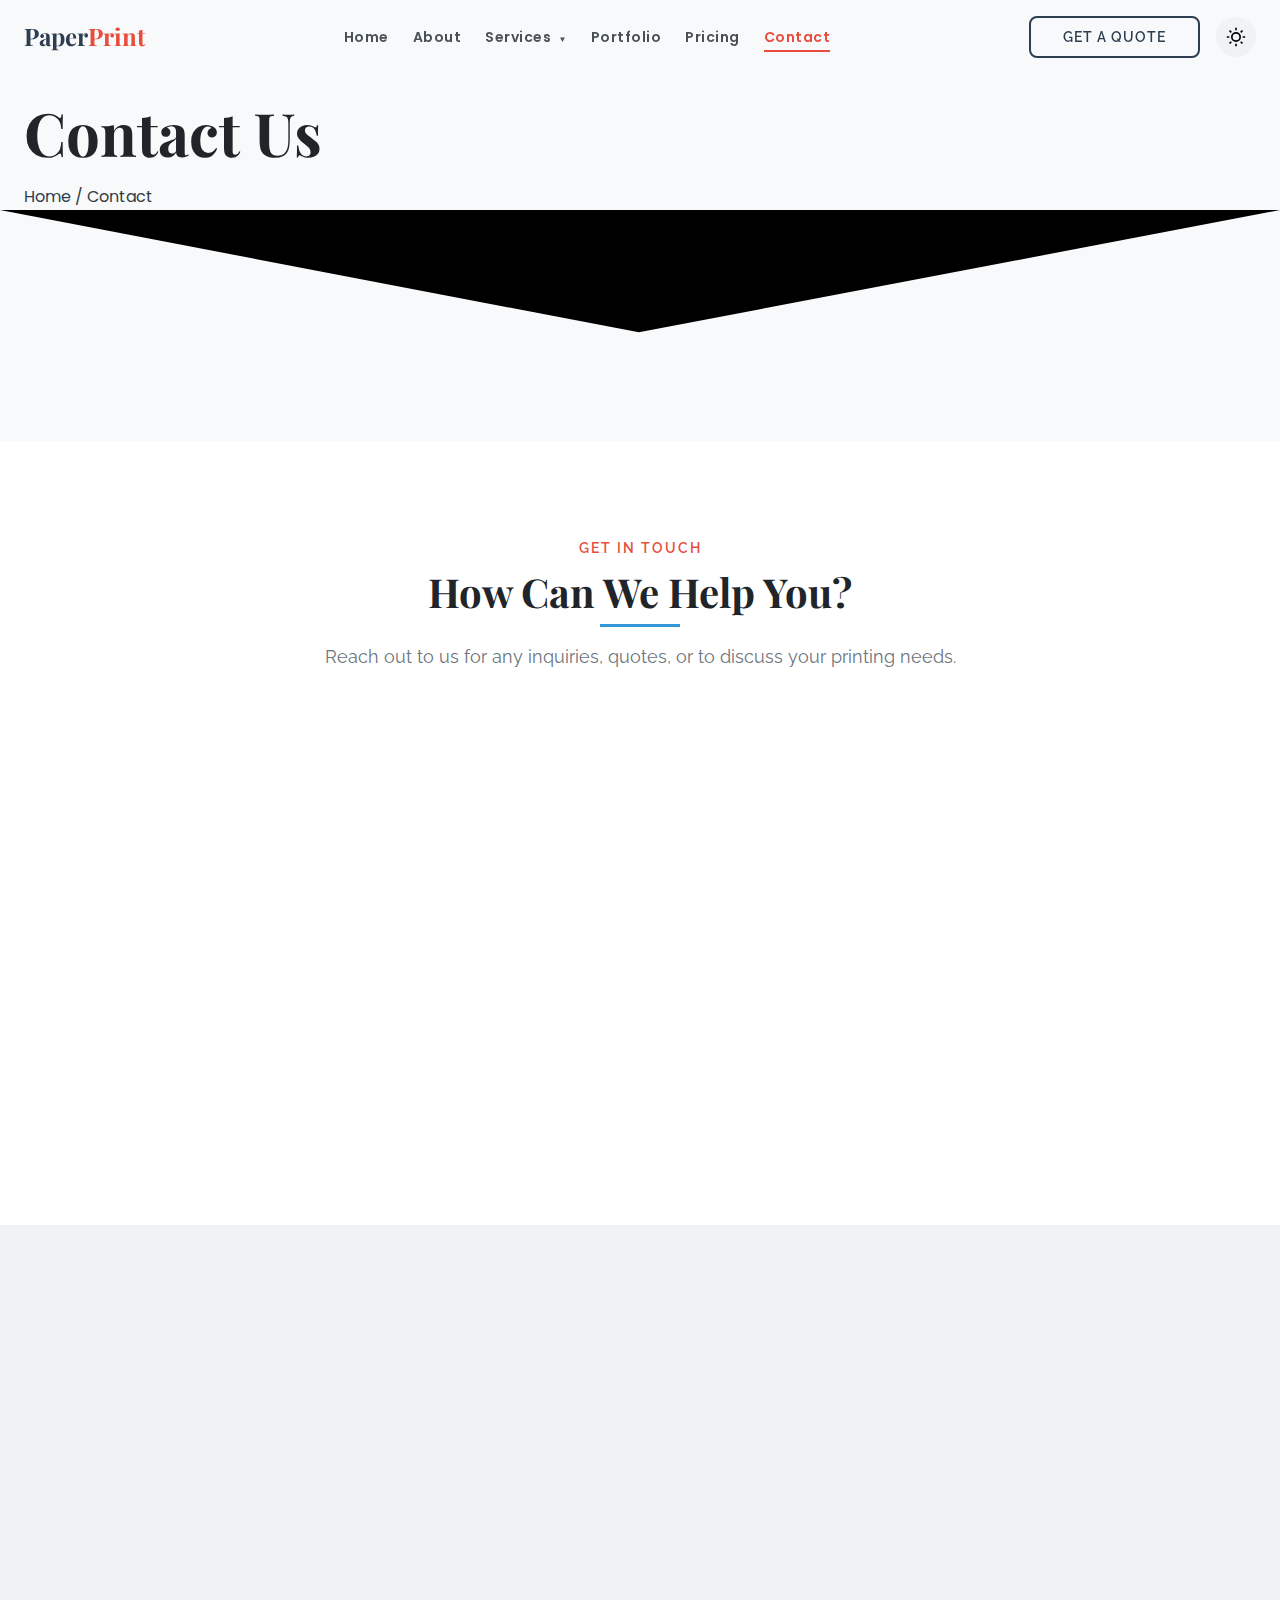
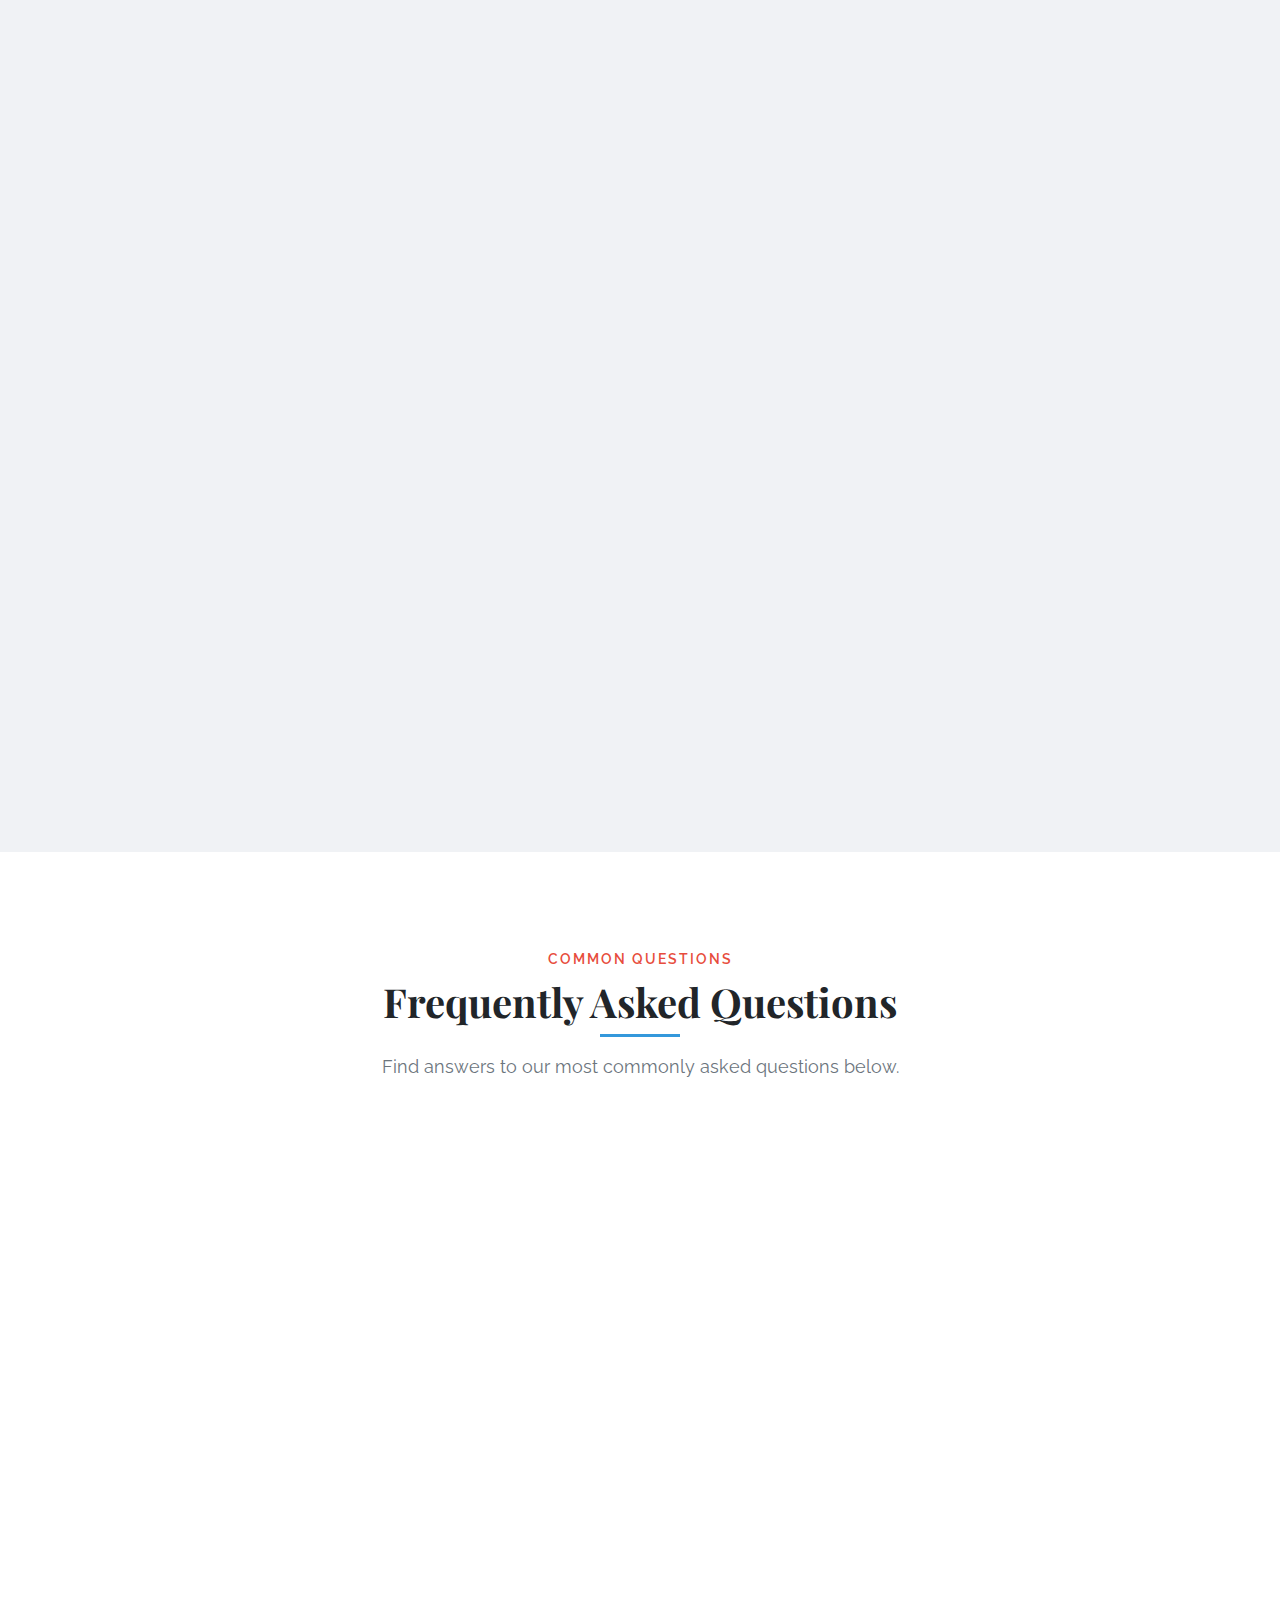
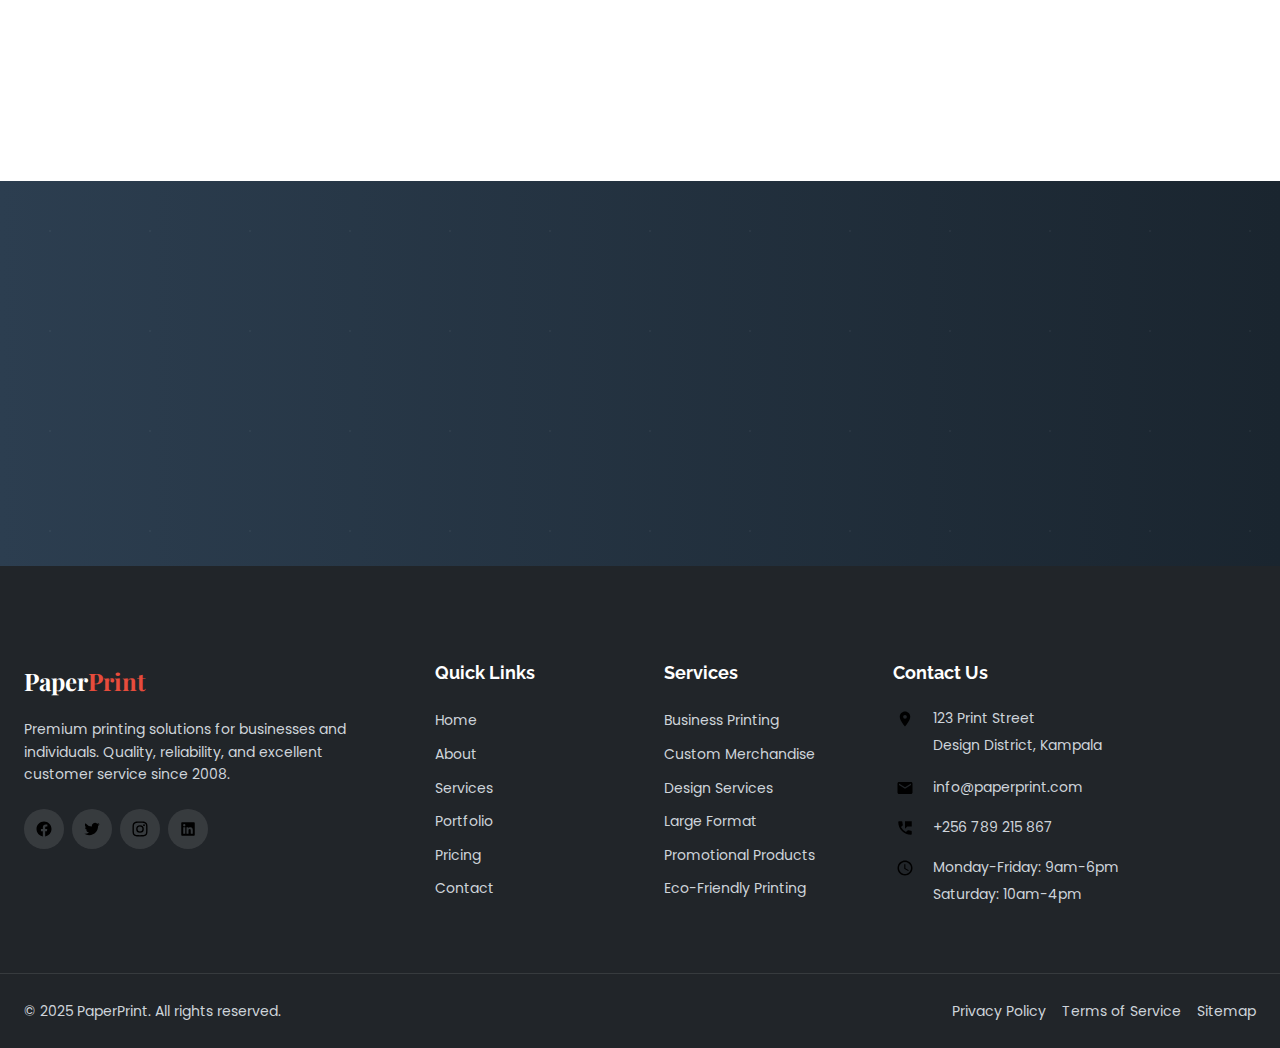
<file: contact.html>
<!DOCTYPE html>
<html lang="en">
<head>
    <meta charset="UTF-8">
    <meta name="viewport" content="width=device-width, initial-scale=1.0">
    <title>Contact Us | PaperPrint - Premium Printing Solutions</title>
    <link rel="stylesheet" href="https://fonts.googleapis.com/css2?family=Poppins:wght@300;400;500;600;700&family=Raleway:wght@300;400;500;600;700&family=Playfair+Display:wght@400;500;600;700&display=swap">
    <link rel="stylesheet" href="style.css">
</head>
<body>
   
    <div class="preloader">
        <div class="loader">
            <svg viewBox="0 0 80 80">
                <circle id="loader-circle" cx="40" cy="40" r="32"></circle>
            </svg>
            <div class="loader-text">PAPERPRINT</div>
        </div>
    </div>

    <header class="header">
        <div class="container">
            <div class="header-inner">
                <div class="logo">
                    <a href="index.html">
                        <span class="logo-text">Paper<span class="accent">Print</span></span>
                    </a>
                </div>
                
                <nav class="main-nav">
                    <ul class="nav-list">
                        <li class="nav-item"><a href="index.html" class="nav-link">Home</a></li>
                        <li class="nav-item"><a href="about.html" class="nav-link">About</a></li>
                        <li class="nav-item dropdown">
                            <a href="services.html" class="nav-link">Services <span class="dropdown-icon">▼</span></a>
                            <ul class="dropdown-menu">
                                <li><a href="services.html#business-printing">Business Printing</a></li>
                                <li><a href="services.html#custom-merchandise">Custom Merchandise</a></li>
                                <li><a href="services.html#design-services">Design Services</a></li>
                                <li><a href="services.html#large-format">Large Format</a></li>
                            </ul>
                        </li>
                        <li class="nav-item"><a href="portfolio.html" class="nav-link">Portfolio</a></li>
                        <li class="nav-item"><a href="pricing.html" class="nav-link">Pricing</a></li>
                        <li class="nav-item"><a href="contact.html" class="nav-link active">Contact</a></li>
                    </ul>
                </nav>
                
                <div class="header-actions">
                    <a href="contact.html" class="btn btn-outline">Get a Quote</a>
                    <button class="theme-toggle" aria-label="Toggle dark mode">
                        <svg class="sun-icon" viewBox="0 0 24 24"><path d="M12 18a6 6 0 1 1 0-12 6 6 0 0 1 0 12zm0-2a4 4 0 1 0 0-8 4 4 0 0 0 0 8zM11 1h2v3h-2V1zm0 19h2v3h-2v-3zM3.515 4.929l1.414-1.414L7.05 5.636 5.636 7.05 3.515 4.93zM16.95 18.364l1.414-1.414 2.121 2.121-1.414 1.414-2.121-2.121zm2.121-14.85l1.414 1.415-2.121 2.121-1.414-1.414 2.121-2.121zM5.636 16.95l1.414 1.414-2.121 2.121-1.414-1.414 2.121-2.121zM23 11v2h-3v-2h3zM4 11v2H1v-2h3z"/></svg>
                        <svg class="moon-icon" viewBox="0 0 24 24"><path d="M12 3a9 9 0 1 0 9 9c0-.46-.04-.92-.1-1.36a5.389 5.389 0 0 1-4.4 2.26 5.403 5.403 0 0 1-3.14-9.8c-.44-.06-.9-.1-1.36-.1z"/></svg>
                    </button>
                    <button class="mobile-menu-toggle" aria-label="Toggle navigation menu">
                        <span></span>
                        <span></span>
                        <span></span>
                    </button>
                </div>
            </div>
        </div>
    </header>
    
    
    <section class="page-header">
        <div class="container">
            <div class="page-header-content">
                <h1 class="page-title" data-animation="fade-up">Contact Us</h1>
                <div class="page-breadcrumbs" data-animation="fade-up" data-delay="100">
                    <a href="index.html">Home</a> / <span>Contact</span>
                </div>
            </div>
        </div>
        <div class="shape-divider">
            <svg xmlns="http://www.w3.org/2000/svg" viewBox="0 0 1200 120" preserveAspectRatio="none">
                <path d="M1200 0L0 0 598.97 114.72 1200 0z"></path>
            </svg>
        </div>
    </section>
    
    
    <section class="contact-info-section">
        <div class="container">
            <div class="section-header">
                <span class="section-subtitle">Get In Touch</span>
                <h2 class="section-title">How Can We Help You?</h2>
                <p class="section-description">Reach out to us for any inquiries, quotes, or to discuss your printing needs.</p>
            </div>
            
            <div class="info-cards">
                <div class="info-card" data-animation="fade-up" data-delay="0">
                    <div class="info-icon">
                        <svg viewBox="0 0 24 24"><path d="M20 4H4c-1.1 0-1.99.9-1.99 2L2 18c0 1.1.9 2 2 2h16c1.1 0 2-.9 2-2V6c0-1.1-.9-2-2-2zm0 4l-8 5-8-5V6l8 5 8-5v2z"/></svg>
                    </div>
                    <h3>Email Us</h3>
                    <p>For general inquiries, quotes, and support:</p>
                    <a href="mailto:info@paperprint.com" class="info-link">info@paperprint.com</a>
                    <p>For business partnerships and opportunities:</p>
                    <a href="mailto:partners@paperprint.com" class="info-link">partners@paperprint.com</a>
                </div>
                
                <div class="info-card" data-animation="fade-up" data-delay="150">
                    <div class="info-icon">
                        <svg viewBox="0 0 24 24"><path d="M20 15.5c-1.25 0-2.45-.2-3.57-.57a1.02 1.02 0 0 0-1.02.24l-2.2 2.2a15.045 15.045 0 0 1-6.59-6.59l2.2-2.21a.96.96 0 0 0 .25-1A11.36 11.36 0 0 1 8.5 4c0-.55-.45-1-1-1H4c-.55 0-1 .45-1 1 0 9.39 7.61 17 17 17 .55 0 1-.45 1-1v-3.5c0-.55-.45-1-1-1zM12 3v10l3-3h6V3h-9z"/></svg>
                    </div>
                    <h3>Call Us</h3>
                    <p>Our customer service team is available during business hours:</p>
                    <a href="tel:+15551234567" class="info-link">+256 123 456 789</a>
                    <p>For urgent matters:</p>
                    <a href="tel:+15559876543" class="info-link">+256 789 215 867</a>
                </div>
                
                <div class="info-card" data-animation="fade-up" data-delay="300">
                    <div class="info-icon">
                        <svg viewBox="0 0 24 24"><path d="M12 2C8.13 2 5 5.13 5 9c0 5.25 7 13 7 13s7-7.75 7-13c0-3.87-3.13-7-7-7zm0 9.5a2.5 2.5 0 0 1 0-5 2.5 2.5 0 0 1 0 5z"/></svg>
                    </div>
                    <h3>Visit Us</h3>
                    <p>Our main office and production facility:</p>
                    <address class="info-address">
                        123 Print Street<br>
                        Design District<br>Kampala
                    </address>
                </div>
                
                <div class="info-card" data-animation="fade-up" data-delay="450">
                    <div class="info-icon">
                        <svg viewBox="0 0 24 24"><path d="M11.99 2C6.47 2 2 6.48 2 12s4.47 10 9.99 10C17.52 22 22 17.52 22 12S17.52 2 11.99 2zM12 20c-4.42 0-8-3.58-8-8s3.58-8 8-8 8 3.58 8 8-3.58 8-8 8zm.5-13H11v6l5.25 3.15.75-1.23-4.5-2.67z"/></svg>
                    </div>
                    <h3>Hours of Operation</h3>
                    <ul class="business-hours">
                        <li><span>Monday - Friday:</span> 9:00 AM - 6:00 PM</li>
                        <li><span>Saturday:</span> 10:00 AM - 4:00 PM</li>
                        <li><span>Sunday:</span> Closed</li>
                    </ul>
                </div>
            </div>
        </div>
    </section>
    
    
    <section class="contact-form-section">
        <div class="container">
            <div class="contact-grid">
                <div class="contact-form-container" data-animation="fade-right">
                    <div class="form-header">
                        <h2>Send Us a Message</h2>
                        <p>Fill out the form below, and we'll get back to you as soon as possible.</p>
                    </div>
                    
                    <form class="contact-form" id="contactForm">
                        <div class="form-group">
                            <label for="name">Full Name <span class="required">*</span></label>
                            <input type="text" id="name" name="name" placeholder="Your name" required>
                            <div class="error-message" id="nameError"></div>
                        </div>
                        
                        <div class="form-group">
                            <label for="email">Email Address <span class="required">*</span></label>
                            <input type="email" id="email" name="email" placeholder="example@domain.com" required>
                            <div class="error-message" id="emailError"></div>
                        </div>
                        
                        <div class="form-group">
                            <label for="phone">Phone Number</label>
                            <input type="tel" id="phone" name="phone" placeholder="+256 789 215 867">
                            <div class="error-message" id="phoneError"></div>
                        </div>
                        
                        <div class="form-group">
                            <label for="subject">Subject <span class="required">*</span></label>
                            <input type="text" id="subject" name="subject" placeholder="How can we help you?" required>
                            <div class="error-message" id="subjectError"></div>
                        </div>
                        
                        <div class="form-group">
                            <label for="message">Message <span class="required">*</span></label>
                            <textarea id="message" name="message" rows="5" placeholder="Please provide details about your project or inquiry..." required></textarea>
                            <div class="error-message" id="messageError"></div>
                        </div>
                        
                        <div class="form-group">
                            <label for="service">Service of Interest</label>
                            <select id="service" name="service">
                                <option value="" selected disabled>Select a service</option>
                                <option value="business-printing">Business Printing</option>
                                <option value="custom-merchandise">Custom Merchandise</option>
                                <option value="design-services">Design Services</option>
                                <option value="large-format">Large Format</option>
                                <option value="promotional-products">Promotional Products</option>
                                <option value="eco-friendly">Eco-Friendly Printing</option>
                                <option value="other">Other (Please specify in message)</option>
                            </select>
                        </div>
                        
                        <div class="form-group checkbox-group">
                            <label class="checkbox-label">
                                <input type="checkbox" name="newsletter" id="newsletter">
                                <span class="checkbox-text">Subscribe to our newsletter for promotions and updates</span>
                            </label>
                        </div>
                        
                        <div class="form-submit">
                            <button type="submit" class="btn btn-primary">Submit Message</button>
                            <p class="form-note"><span class="required">*</span> Indicates required fields</p>
                        </div>
                    </form>
                    
                    <div class="form-success" id="formSuccess">
                        <div class="success-icon">
                            <svg viewBox="0 0 24 24"><path d="M12 2C6.48 2 2 6.48 2 12s4.48 10 10 10 10-4.48 10-10S17.52 2 12 2zm-2 15l-5-5 1.41-1.41L10 14.17l7.59-7.59L19 8l-9 9z"/></svg>
                        </div>
                        <h3>Thank You!</h3>
                        <p>Your message has been sent successfully. We'll get back to you shortly.</p>
                        <button class="btn btn-secondary" id="resetForm">Send Another Message</button>
                    </div>
                </div>
                
                <div class="contact-map-container" data-animation="fade-left">
                    <div class="map-wrapper">
                        <iframe src="https://www.google.com/maps/place/Design+Hub+House/@0.312348,32.5815647,17z/data=!3m1!4b1!4m6!3m5!1s0x177dbda37b8d8177:0xa47f0c03409fd297!8m2!3d0.312348!4d32.5841396!16s%2Fg%2F11vd74_zh7?entry=ttu&g_ep=EgoyMDI1MDQzMC4xIKXMDSoASAFQAw%3D%3D" width="100%" height="400" style="border:0;" allowfullscreen="" loading="lazy" referrerpolicy="no-referrer-when-downgrade"></iframe>
                    </div>
                    
                    <div class="map-info">
                        <h3>Our Location</h3>
                        <p>Conveniently located in Design Hub House, Kampala, Uganda. Our facility is easily accessible by public transportation or car.</p>
                        
                        <div class="direction-box">
                            <h4>Directions</h4>
                            <ul class="direction-list">
                                <li><strong>By Subway:</strong> Take the 1, 2, or 3 train to 28th Street station. We're a 5-minute walk east.</li>
                                <li><strong>By Bus:</strong> M7, M20, and M55 buses stop within a block of our location.</li>
                                <li><strong>Parking:</strong> Paid parking is available in the building garage and nearby lots.</li>
                            </ul>
                        </div>
                    </div>
                </div>
            </div>
        </div>
    </section>
    
    
    <section class="faq-section">
        <div class="container">
            <div class="section-header">
                <span class="section-subtitle">Common Questions</span>
                <h2 class="section-title">Frequently Asked Questions</h2>
                <p class="section-description">Find answers to our most commonly asked questions below.</p>
            </div>
            
            <div class="faq-container" data-animation="fade-up">
                <div class="faq-item">
                    <div class="faq-question">
                        <h3>What are your standard turnaround times?</h3>
                        <span class="faq-icon"></span>
                    </div>
                    <div class="faq-answer">
                        <p>Our standard turnaround times vary by product and quantity. Business cards typically take 3-5 business days, while larger projects like banners or promotional products may take 5-7 business days. Rush services are available for an additional fee, with some products eligible for next-day or same-day service.</p>
                    </div>
                </div>
                
                <div class="faq-item">
                    <div class="faq-question">
                        <h3>Do you offer design services?</h3>
                        <span class="faq-icon"></span>
                    </div>
                    <div class="faq-answer">
                        <p>Yes, we offer comprehensive design services to help bring your ideas to life. Our team of experienced graphic designers can create logos, marketing materials, packaging, and more. Design services can be purchased separately or bundled with printing services. Contact us for a custom quote based on your specific needs.</p>
                    </div>
                </div>
                
                <div class="faq-item">
                    <div class="faq-question">
                        <h3>What file formats do you accept for printing?</h3>
                        <span class="faq-icon"></span>
                    </div>
                    <div class="faq-answer">
                        <p>We accept a variety of file formats for printing. For best results, we recommend high-resolution PDF files with fonts embedded and all elements converted to CMYK color mode. We also accept AI, EPS, PSD, JPEG (high resolution), and TIFF files. If you're unsure about your file format, contact our team for assistance.</p>
                    </div>
                </div>
                
                <div class="faq-item">
                    <div class="faq-question">
                        <h3>Do you offer samples before full production?</h3>
                        <span class="faq-icon"></span>
                    </div>
                    <div class="faq-answer">
                        <p>Yes, we offer physical samples and proofs for many of our products. Digital proofs are provided free of charge for all orders. Physical proofs and samples are available for a nominal fee, which can be credited toward your final order. For large or complex projects, we recommend requesting a physical proof to ensure the final product meets your expectations.</p>
                    </div>
                </div>
                
                <div class="faq-item">
                    <div class="faq-question">
                        <h3>What are your shipping and delivery options?</h3>
                        <span class="faq-icon"></span>
                    </div>
                    <div class="faq-answer">
                        <p>We offer several shipping methods, including standard ground shipping, expedited shipping, and overnight delivery. Local pickup is also available at our facility during business hours. Shipping costs are calculated based on product weight, dimensions, and destination. International shipping is available to select countries. All orders are carefully packaged to ensure they arrive in perfect condition.</p>
                    </div>
                </div>
                
                <div class="faq-item">
                    <div class="faq-question">
                        <h3>Do you offer volume discounts?</h3>
                        <span class="faq-icon"></span>
                    </div>
                    <div class="faq-answer">
                        <p>Yes, we offer volume discounts for larger orders. The discount percentage varies by product type and quantity. For substantial orders or recurring business, we can create custom pricing packages. Contact our sales team to discuss volume pricing options for your specific needs.</p>
                    </div>
                </div>
            </div>
            
            <div class="faq-more" data-animation="fade-up" data-delay="200">
                <p>Don't see your question here?</p>
                <a href="#contactForm" class="btn btn-secondary">Ask Us Directly</a>
            </div>
        </div>
    </section>
    
    
    <section class="cta">
        <div class="container">
            <div class="cta-content">
                <h2 class="cta-title" data-animation="fade-up">Ready to Start Your Project?</h2>
                <p class="cta-text" data-animation="fade-up" data-delay="150">Let's create exceptional print materials that elevate your brand.</p>
                <div class="cta-buttons" data-animation="fade-up" data-delay="300">
                    <a href="#contactForm" class="btn btn-light">Contact Us</a>
                    <a href="tel:+15551234567" class="btn btn-outline-light">Call +256 789 215 867</a>
                </div>
            </div>
        </div>
    </section>
    

    <footer class="footer">
        <div class="footer-top">
            <div class="container">
                <div class="footer-grid">
                    <div class="footer-info">
                        <div class="footer-logo">
                            <span class="logo-text">Paper<span class="accent">Print</span></span>
                        </div>
                        <p class="footer-description">Premium printing solutions for businesses and individuals. Quality, reliability, and excellent customer service since 2008.</p>
                        <div class="footer-social">
                            <a href="#" class="social-link" aria-label="Facebook">
                                <svg viewBox="0 0 24 24"><path d="M12 2C6.477 2 2 6.477 2 12c0 4.991 3.657 9.128 8.438 9.879V14.89h-2.54V12h2.54V9.797c0-2.506 1.492-3.89 3.777-3.89 1.094 0 2.238.195 2.238.195v2.46h-1.26c-1.243 0-1.63.771-1.63 1.562V12h2.773l-.443 2.89h-2.33v6.989C18.343 21.129 22 16.99 22 12c0-5.523-4.477-10-10-10z"/></svg>
                            </a>
                            <a href="#" class="social-link" aria-label="Twitter">
                                <svg viewBox="0 0 24 24"><path d="M22.162 5.656a8.384 8.384 0 0 1-2.402.658A4.196 4.196 0 0 0 21.6 4c-.82.488-1.719.83-2.656 1.015a4.182 4.182 0 0 0-7.126 3.814 11.874 11.874 0 0 1-8.62-4.37 4.168 4.168 0 0 0-.566 2.103c0 1.45.738 2.731 1.86 3.481a4.168 4.168 0 0 1-1.894-.523v.052a4.185 4.185 0 0 0 3.355 4.101 4.21 4.21 0 0 1-1.89.072A4.185 4.185 0 0 0 7.97 16.65a8.394 8.394 0 0 1-6.191 1.732 11.83 11.83 0 0 0 6.41 1.88c7.693 0 11.9-6.373 11.9-11.9 0-.18-.005-.362-.013-.54a8.496 8.496 0 0 0 2.087-2.165z"/></svg>
                            </a>
                            <a href="#" class="social-link" aria-label="Instagram">
                                <svg viewBox="0 0 24 24"><path d="M12 2c2.717 0 3.056.01 4.122.06 1.065.05 1.79.217 2.428.465.66.254 1.216.598 1.772 1.153a4.908 4.908 0 0 1 1.153 1.772c.247.637.415 1.363.465 2.428.047 1.066.06 1.405.06 4.122 0 2.717-.01 3.056-.06 4.122-.05 1.065-.218 1.79-.465 2.428a4.883 4.883 0 0 1-1.153 1.772 4.915 4.915 0 0 1-1.772 1.153c-.637.247-1.363.415-2.428.465-1.066.047-1.405.06-4.122.06-2.717 0-3.056-.01-4.122-.06-1.065-.05-1.79-.218-2.428-.465a4.89 4.89 0 0 1-1.772-1.153 4.904 4.904 0 0 1-1.153-1.772c-.248-.637-.415-1.363-.465-2.428C2.013 15.056 2 14.717 2 12c0-2.717.01-3.056.06-4.122.05-1.066.217-1.79.465-2.428a4.88 4.88 0 0 1 1.153-1.772A4.897 4.897 0 0 1 5.45 2.525c.638-.248 1.362-.415 2.428-.465C8.944 2.013 9.283 2 12 2zm0 1.802c-2.67 0-2.986.01-4.04.059-.976.045-1.505.207-1.858.344-.466.182-.8.398-1.15.748-.35.35-.566.683-.748 1.15-.137.353-.3.882-.344 1.857-.048 1.055-.058 1.37-.058 4.041 0 2.67.01 2.986.058 4.04.045.977.207 1.505.344 1.858.182.466.399.8.748 1.15.35.35.683.566 1.15.748.353.137.882.3 1.857.344 1.054.048 1.37.058 4.041.058 2.67 0 2.987-.01 4.04-.058.977-.045 1.505-.207 1.858-.344.466-.182.8-.398 1.15-.748.35-.35.566-.683.748-1.15.137-.353.3-.882.344-1.857.048-1.055.058-1.37.058-4.041 0-2.67-.01-2.986-.058-4.04-.045-.977-.207-1.505-.344-1.858a3.097 3.097 0 0 0-.748-1.15 3.098 3.098 0 0 0-1.15-.748c-.353-.137-.882-.3-1.857-.344-1.055-.048-1.37-.058-4.041-.058zm0 3.063a5.135 5.135 0 1 1 0 10.27 5.135 5.135 0 0 1 0-10.27zm0 8.468a3.333 3.333 0 1 0 0-6.666 3.333 3.333 0 0 0 0 6.666zm6.538-8.469a1.2 1.2 0 1 1-2.4 0 1.2 1.2 0 0 1 2.4 0z"/></svg>
                            </a>
                            <a href="#" class="social-link" aria-label="LinkedIn">
                                <svg viewBox="0 0 24 24"><path d="M18.335 18.339H15.67v-4.177c0-.996-.02-2.278-1.39-2.278-1.389 0-1.601 1.084-1.601 2.205v4.25h-2.666V9.75h2.56v1.17h.035c.358-.674 1.228-1.387 2.528-1.387 2.7 0 3.2 1.778 3.2 4.091v4.715zM7.003 8.575a1.546 1.546 0 0 1-1.548-1.549 1.548 1.548 0 1 1 1.547 1.549zm1.336 9.764H5.666V9.75H8.34v8.589zM19.67 3H4.329C3.593 3 3 3.58 3 4.297v15.406C3 20.42 3.594 21 4.328 21h15.338C20.4 21 21 20.42 21 19.703V4.297C21 3.58 20.4 3 19.666 3h.003z"/></svg>
                            </a>
                        </div>
                    </div>
                    
                    <div class="footer-links">
                        <h3 class="footer-title">Quick Links</h3>
                        <ul class="footer-menu">
                            <li><a href="index.html">Home</a></li>
                            <li><a href="about.html">About</a></li>
                            <li><a href="services.html">Services</a></li>
                            <li><a href="portfolio.html">Portfolio</a></li>
                            <li><a href="pricing.html">Pricing</a></li>
                            <li><a href="contact.html">Contact</a></li>
                        </ul>
                    </div>
                    
                    <div class="footer-links">
                        <h3 class="footer-title">Services</h3>
                        <ul class="footer-menu">
                            <li><a href="services.html#business-printing">Business Printing</a></li>
                            <li><a href="services.html#custom-merchandise">Custom Merchandise</a></li>
                            <li><a href="services.html#design-services">Design Services</a></li>
                            <li><a href="services.html#large-format">Large Format</a></li>
                            <li><a href="services.html#promotional-products">Promotional Products</a></li>
                            <li><a href="services.html#eco-friendly">Eco-Friendly Printing</a></li>
                        </ul>
                    </div>
                    
                    <div class="footer-contact">
                        <h3 class="footer-title">Contact Us</h3>
                        <ul class="contact-info">
                            <li>
                                <div class="contact-icon">
                                    <svg viewBox="0 0 24 24"><path d="M12 2C8.13 2 5 5.13 5 9c0 5.25 7 13 7 13s7-7.75 7-13c0-3.87-3.13-7-7-7zm0 9.5a2.5 2.5 0 0 1 0-5 2.5 2.5 0 0 1 0 5z"/></svg>
                                </div>
                                <div class="contact-text">
                                    <p>123 Print Street</p>
                                    <p>Design District, Kampala</p>
                                </div>
                            </li>
                            <li>
                                <div class="contact-icon">
                                    <svg viewBox="0 0 24 24"><path d="M20 4H4c-1.1 0-1.99.9-1.99 2L2 18c0 1.1.9 2 2 2h16c1.1 0 2-.9 2-2V6c0-1.1-.9-2-2-2zm0 4l-8 5-8-5V6l8 5 8-5v2z"/></svg>
                                </div>
                                <div class="contact-text">
                                    <a href="mailto:info@paperprint.com">info@paperprint.com</a>
                                </div>
                            </li>
                            <li>
                                <div class="contact-icon">
                                    <svg viewBox="0 0 24 24"><path d="M20 15.5c-1.25 0-2.45-.2-3.57-.57a1.02 1.02 0 0 0-1.02.24l-2.2 2.2a15.045 15.045 0 0 1-6.59-6.59l2.2-2.21a.96.96 0 0 0 .25-1A11.36 11.36 0 0 1 8.5 4c0-.55-.45-1-1-1H4c-.55 0-1 .45-1 1 0 9.39 7.61 17 17 17 .55 0 1-.45 1-1v-3.5c0-.55-.45-1-1-1zM12 3v10l3-3h6V3h-9z"/></svg>
                                </div>
                                <div class="contact-text">
                                    <a href="tel:+15551234567">+256 789 215 867</a>
                                </div>
                            </li>
                            <li>
                                <div class="contact-icon">
                                    <svg viewBox="0 0 24 24"><path d="M11.99 2C6.47 2 2 6.48 2 12s4.47 10 9.99 10C17.52 22 22 17.52 22 12S17.52 2 11.99 2zM12 20c-4.42 0-8-3.58-8-8s3.58-8 8-8 8 3.58 8 8-3.58 8-8 8zm.5-13H11v6l5.25 3.15.75-1.23-4.5-2.67z"/></svg>
                                </div>
                                <div class="contact-text">
                                    <p>Monday-Friday: 9am-6pm</p>
                                    <p>Saturday: 10am-4pm</p>
                                </div>
                            </li>
                        </ul>
                    </div>
                </div>
            </div>
        </div>
        
        <div class="footer-bottom">
            <div class="container">
                <div class="footer-bottom-content">
                    <p class="copyright">&copy; 2025 PaperPrint. All rights reserved.</p>
                    <ul class="footer-legal">
                        <li><a href="#">Privacy Policy</a></li>
                        <li><a href="#">Terms of Service</a></li>
                        <li><a href="#">Sitemap</a></li>
                    </ul>
                </div>
            </div>
        </div>
    </footer>
    
    
    <button class="back-to-top" aria-label="Back to top">
        <svg viewBox="0 0 24 24"><path d="M7.41 15.41L12 10.83l4.59 4.58L18 14l-6-6-6 6z"/></svg>
    </button>
    
    
    <style>
        
        .contact-info-section {
            padding: var(--spacing-4xl) 0;
            background-color: var(--color-white);
        }
        
        .dark-mode .contact-info-section {
            background-color: var(--color-gray-900);
        }
        
        .info-cards {
            display: grid;
            grid-template-columns: repeat(auto-fill, minmax(270px, 1fr));
            gap: var(--spacing-lg);
        }
        
        .info-card {
            background-color: var(--color-white);
            border-radius: var(--border-radius-lg);
            padding: var(--spacing-xl);
            box-shadow: var(--shadow-md);
            text-align: center;
            transition: transform var(--transition-normal),
                        box-shadow var(--transition-normal);
        }
        
        .dark-mode .info-card {
            background-color: var(--color-gray-800);
        }
        
        .info-card:hover {
            transform: translateY(-10px);
            box-shadow: var(--shadow-lg);
        }
        
        .info-icon {
            width: 70px;
            height: 70px;
            margin: 0 auto var(--spacing-md);
            display: flex;
            align-items: center;
            justify-content: center;
            border-radius: var(--border-radius-full);
            background-color: var(--color-primary-light);
            color: var(--color-white);
        }
        
        .info-icon svg {
            width: 35px;
            height: 35px;
        }
        
        .info-card h3 {
            margin-bottom: var(--spacing-md);
            color: var(--color-primary);
        }
        
        .info-card p {
            color: var(--color-gray-600);
            margin-bottom: var(--spacing-sm);
            font-size: var(--font-size-sm);
        }
        
        .info-link {
            display: block;
            color: var(--color-secondary);
            font-weight: 600;
            margin-bottom: var(--spacing-md);
            transition: color var(--transition-normal);
        }
        
        .info-link:hover {
            color: var(--color-secondary-dark);
        }
        
        .info-address {
            font-style: normal;
            line-height: 1.6;
            color: var(--color-gray-700);
        }
        
        .business-hours {
            margin: 0;
            padding: 0;
            list-style: none;
        }
        
        .business-hours li {
            margin-bottom: var(--spacing-xs);
            padding-bottom: var(--spacing-xs);
            border-bottom: 1px solid var(--color-gray-200);
            display: flex;
            justify-content: space-between;
            font-size: var(--font-size-sm);
        }
        
        .dark-mode .business-hours li {
            border-bottom-color: var(--color-gray-700);
        }
        
        .business-hours li:last-child {
            margin-bottom: 0;
            padding-bottom: 0;
            border-bottom: none;
        }
        
        .business-hours span {
            font-weight: 600;
            color: var(--color-gray-700);
        }
        
        /* Contact Form Section */
        .contact-form-section {
            padding: var(--spacing-4xl) 0;
            background-color: var(--color-gray-100);
        }
        
        .dark-mode .contact-form-section {
            background-color: var(--color-gray-800);
        }
        
        .contact-grid {
            display: grid;
            grid-template-columns: 1.2fr 0.8fr;
            gap: var(--spacing-3xl);
        }
        
        .contact-form-container {
            background-color: var(--color-white);
            border-radius: var(--border-radius-lg);
            box-shadow: var(--shadow-lg);
            padding: var(--spacing-2xl);
            position: relative;
        }
        
        .dark-mode .contact-form-container {
            background-color: var(--color-gray-900);
        }
        
        .form-header {
            margin-bottom: var(--spacing-xl);
        }
        
        .form-header h2 {
            margin-bottom: var(--spacing-sm);
        }
        
        .form-header p {
            color: var(--color-gray-600);
        }
        
        .contact-form {
            display: flex;
            flex-direction: column;
            gap: var(--spacing-md);
        }
        
        .form-group {
            display: flex;
            flex-direction: column;
        }
        
        .form-group label {
            margin-bottom: var(--spacing-xs);
            font-weight: 600;
            font-size: var(--font-size-sm);
        }
        
        .required {
            color: var(--color-secondary);
        }
        
        .form-group input,
        .form-group textarea,
        .form-group select {
            padding: var(--spacing-md);
            border: 1px solid var(--color-gray-300);
            border-radius: var(--border-radius-md);
            background-color: var(--color-white);
            font-family: var(--font-primary);
            font-size: var(--font-size-md);
            transition: border-color var(--transition-normal),
                        box-shadow var(--transition-normal);
        }
        
        .dark-mode .form-group input,
        .dark-mode .form-group textarea,
        .dark-mode .form-group select {
            background-color: var(--color-gray-800);
            border-color: var(--color-gray-700);
            color: var(--color-gray-300);
        }
        
        .form-group input:focus,
        .form-group textarea:focus,
        .form-group select:focus {
            outline: none;
            border-color: var(--color-primary);
            box-shadow: 0 0 0 3px rgba(44, 62, 80, 0.1);
        }
        
        .form-group textarea {
            resize: vertical;
            min-height: 120px;
        }
        
        .error-message {
            color: var(--color-danger);
            font-size: var(--font-size-xs);
            margin-top: var(--spacing-xs);
            display: none;
        }
        
        .form-group.error input,
        .form-group.error textarea,
        .form-group.error select {
            border-color: var(--color-danger);
        }
        
        .form-group.error .error-message {
            display: block;
        }
        
        .checkbox-group {
            flex-direction: row;
        }
        
        .checkbox-label {
            display: flex;
            align-items: center;
            gap: var(--spacing-sm);
            cursor: pointer;
        }
        
        .checkbox-label input[type="checkbox"] {
            width: 18px;
            height: 18px;
            cursor: pointer;
        }
        
        .checkbox-text {
            font-size: var(--font-size-sm);
            font-weight: 400;
        }
        
        .form-submit {
            margin-top: var(--spacing-md);
            display: flex;
            flex-direction: column;
            align-items: flex-start;
        }
        
        .form-submit button {
            margin-bottom: var(--spacing-sm);
        }
        
        .form-note {
            font-size: var(--font-size-xs);
            color: var(--color-gray-600);
            margin: 0;
        }
        
        .form-success {
            position: absolute;
            top: 0;
            left: 0;
            width: 100%;
            height: 100%;
            background-color: var(--color-white);
            border-radius: var(--border-radius-lg);
            display: flex;
            flex-direction: column;
            align-items: center;
            justify-content: center;
            padding: var(--spacing-2xl);
            text-align: center;
            opacity: 0;
            visibility: hidden;
            transition: opacity var(--transition-normal),
                        visibility var(--transition-normal);
            z-index: var(--z-10);
        }
        
        .dark-mode .form-success {
            background-color: var(--color-gray-900);
        }
        
        .form-success.show {
            opacity: 1;
            visibility: visible;
        }
        
        .success-icon {
            width: 80px;
            height: 80px;
            border-radius: var(--border-radius-full);
            background-color: var(--color-success);
            color: var(--color-white);
            display: flex;
            align-items: center;
            justify-content: center;
            margin-bottom: var(--spacing-lg);
        }
        
        .success-icon svg {
            width: 40px;
            height: 40px;
        }
        
        .form-success h3 {
            margin-bottom: var(--spacing-sm);
            color: var(--color-success);
        }
        
        .form-success p {
            margin-bottom: var(--spacing-xl);
            color: var(--color-gray-600);
        }
        
        .contact-map-container {
            display: flex;
            flex-direction: column;
        }
        
        .map-wrapper {
            width: 100%;
            border-radius: var(--border-radius-lg);
            overflow: hidden;
            margin-bottom: var(--spacing-xl);
        }
        
        .map-wrapper iframe {
            display: block;
        }
        
        .map-info {
            background-color: var(--color-white);
            border-radius: var(--border-radius-lg);
            padding: var(--spacing-xl);
            box-shadow: var(--shadow-md);
        }
        
        .dark-mode .map-info {
            background-color: var(--color-gray-900);
        }
        
        .map-info h3 {
            margin-bottom: var(--spacing-sm);
            color: var(--color-primary);
        }
        
        .map-info p {
            color: var(--color-gray-600);
            margin-bottom: var(--spacing-md);
        }
        
        .direction-box {
            background-color: var(--color-gray-100);
            border-radius: var(--border-radius-md);
            padding: var(--spacing-md);
        }
        
        .dark-mode .direction-box {
            background-color: var(--color-gray-800);
        }
        
        .direction-box h4 {
            margin-bottom: var(--spacing-sm);
            font-size: var(--font-size-md);
        }
        
        .direction-list {
            margin: 0;
            padding: 0;
            list-style: none;
        }
        
        .direction-list li {
            margin-bottom: var(--spacing-sm);
            padding-left: var(--spacing-md);
            position: relative;
            font-size: var(--font-size-sm);
        }
        
        .direction-list li:last-child {
            margin-bottom: 0;
        }
        
        .direction-list li::before {
            content: '';
            position: absolute;
            left: 0;
            top: 8px;
            width: 6px;
            height: 6px;
            border-radius: var(--border-radius-full);
            background-color: var(--color-secondary);
        }
        
        
        .faq-section {
            padding: var(--spacing-4xl) 0;
            background-color: var(--color-white);
        }
        
        .dark-mode .faq-section {
            background-color: var(--color-gray-900);
        }
        
        .faq-container {
            max-width: 800px;
            margin: 0 auto var(--spacing-2xl);
        }
        
        .faq-item {
            border-bottom: 1px solid var(--color-gray-200);
            margin-bottom: var(--spacing-md);
        }
        
        .dark-mode .faq-item {
            border-bottom-color: var(--color-gray-700);
        }
        
        .faq-question {
            display: flex;
            justify-content: space-between;
            align-items: center;
            padding: var(--spacing-md) 0;
            cursor: pointer;
            transition: color var(--transition-normal);
        }
        
        .faq-question:hover h3 {
            color: var(--color-secondary);
        }
        
        .faq-question h3 {
            margin: 0;
            font-size: var(--font-size-lg);
            transition: color var(--transition-normal);
        }
        
        .faq-icon {
            position: relative;
            width: 20px;
            height: 20px;
        }
        
        .faq-icon::before,
        .faq-icon::after {
            content: '';
            position: absolute;
            background-color: var(--color-primary);
            transition: transform var(--transition-normal);
        }
        
        .faq-icon::before {
            top: 9px;
            left: 0;
            width: 100%;
            height: 2px;
        }
        
        .faq-icon::after {
            top: 0;
            left: 9px;
            width: 2px;
            height: 100%;
        }
        
        .faq-item.active .faq-icon::after {
            transform: rotate(90deg);
        }
        
        .faq-answer {
            padding: 0;
            max-height: 0;
            overflow: hidden;
            transition: max-height var(--transition-normal),
                        padding var(--transition-normal);
        }
        
        .faq-item.active .faq-answer {
            padding: 0 0 var(--spacing-md) 0;
            max-height: 500px;
        }
        
        .faq-answer p {
            margin: 0;
            color: var(--color-gray-600);
        }
        
        .faq-more {
            text-align: center;
        }
        
        .faq-more p {
            margin-bottom: var(--spacing-md);
            font-size: var(--font-size-lg);
            color: var(--color-gray-700);
        }
        
        
        @media (max-width: 991.98px) {
            .contact-grid {
                grid-template-columns: 1fr;
                gap: var(--spacing-xl);
            }
            
            .contact-map-container {
                order: -1;
            }
        }
        
        @media (max-width: 767.98px) {
            .info-cards {
                grid-template-columns: 1fr;
            }
            
            .faq-question h3 {
                font-size: var(--font-size-md);
            }
        }
    </style>
    
    <script src="script.js"></script>
    <script>
        document.addEventListener('DOMContentLoaded', function() {
            
            const contactForm = document.getElementById('contactForm');
            const formSuccess = document.getElementById('formSuccess');
            const resetFormBtn = document.getElementById('resetForm');
            
            if (contactForm) {
                contactForm.addEventListener('submit', function(e) {
                    e.preventDefault();
                    
                   
                    let isValid = true;
                    
                   
                    const nameField = document.getElementById('name');
                    const nameError = document.getElementById('nameError');
                    if (nameField.value.trim() === '') {
                        isValid = false;
                        nameField.parentElement.classList.add('error');
                        nameError.textContent = 'Please enter your name';
                    } else {
                        nameField.parentElement.classList.remove('error');
                        nameError.textContent = '';
                    }
                    
                    // Email validation
                    const emailField = document.getElementById('email');
                    const emailError = document.getElementById('emailError');
                    const emailPattern = /^[^\s@]+@[^\s@]+\.[^\s@]+$/;
                    if (emailField.value.trim() === '') {
                        isValid = false;
                        emailField.parentElement.classList.add('error');
                        emailError.textContent = 'Please enter your email address';
                    } else if (!emailPattern.test(emailField.value.trim())) {
                        isValid = false;
                        emailField.parentElement.classList.add('error');
                        emailError.textContent = 'Please enter a valid email address';
                    } else {
                        emailField.parentElement.classList.remove('error');
                        emailError.textContent = '';
                    }
                    
                   
                    const phoneField = document.getElementById('phone');
                    const phoneError = document.getElementById('phoneError');
                    const phonePattern = /^(\+\d{1,3}[ -]?)?\(?\d{3}\)?[ -]?\d{3}[ -]?\d{4}$/;
                    if (phoneField.value.trim() !== '' && !phonePattern.test(phoneField.value.trim())) {
                        isValid = false;
                        phoneField.parentElement.classList.add('error');
                        phoneError.textContent = 'Please enter a valid phone number';
                    } else {
                        phoneField.parentElement.classList.remove('error');
                        phoneError.textContent = '';
                    }
                    
                    
                    const subjectField = document.getElementById('subject');
                    const subjectError = document.getElementById('subjectError');
                    if (subjectField.value.trim() === '') {
                        isValid = false;
                        subjectField.parentElement.classList.add('error');
                        subjectError.textContent = 'Please enter a subject';
                    } else {
                        subjectField.parentElement.classList.remove('error');
                        subjectError.textContent = '';
                    }
                    
                    
                    const messageField = document.getElementById('message');
                    const messageError = document.getElementById('messageError');
                    if (messageField.value.trim() === '') {
                        isValid = false;
                        messageField.parentElement.classList.add('error');
                        messageError.textContent = 'Please enter your message';
                    } else if (messageField.value.trim().length < 10) {
                        isValid = false;
                        messageField.parentElement.classList.add('error');
                        messageError.textContent = 'Your message should be at least 10 characters';
                    } else {
                        messageField.parentElement.classList.remove('error');
                        messageError.textContent = '';
                    }
                    
                    
                    if (isValid) {
                        
                        setTimeout(function() {
                            formSuccess.classList.add('show');
                        }, 500);
                    }
                });
            }
            
            
            if (resetFormBtn) {
                resetFormBtn.addEventListener('click', function() {
                    contactForm.reset();
                    formSuccess.classList.remove('show');
                });
            }
            
           
            const faqItems = document.querySelectorAll('.faq-item');
            
            faqItems.forEach(item => {
                const question = item.querySelector('.faq-question');
                
                question.addEventListener('click', () => {
                    
                    item.classList.toggle('active');
                    
                    
                    faqItems.forEach(otherItem => {
                        if (otherItem !== item) {
                            otherItem.classList.remove('active');
                        }
                    });
                });
            });
            
           
            const askUsBtn = document.querySelector('.faq-more .btn');
            
            if (askUsBtn) {
                askUsBtn.addEventListener('click', function(e) {
                    e.preventDefault();
                    
                    const targetId = this.getAttribute('href');
                    const targetElement = document.querySelector(targetId);
                    
                    if (targetElement) {
                        const headerHeight = document.querySelector('.header').offsetHeight;
                        const targetPosition = targetElement.getBoundingClientRect().top + window.pageYOffset - headerHeight - 20;
                        
                        window.scrollTo({
                            top: targetPosition,
                            behavior: 'smooth'
                        });
                    }
                });
            }
        });
    </script>
</body>
</html>
</file>
<file: style.css>
/*-----------------------------------------
# Root Variables
-----------------------------------------*/
:root {
  /* Base Colors */
  --color-primary: #2c3e50;
  --color-primary-light: #34495e;
  --color-primary-dark: #1a252f;
  --color-secondary: #e74c3c;
  --color-secondary-light: #f86a5e;
  --color-secondary-dark: #c0392b;
  --color-accent: #3498db;
  --color-accent-light: #5faee3;
  --color-accent-dark: #2980b9;
  
  /* Neutrals */
  --color-white: #ffffff;
  --color-light: #f8f9fa;
  --color-gray-100: #f0f2f5;
  --color-gray-200: #e2e6ea;
  --color-gray-300: #dee2e6;
  --color-gray-400: #ced4da;
  --color-gray-500: #adb5bd;
  --color-gray-600: #6c757d;
  --color-gray-700: #495057;
  --color-gray-800: #343a40;
  --color-gray-900: #212529;
  --color-dark: #121212;
  
  /* Feedback Colors */
  --color-success: #28a745;
  --color-info: #17a2b8;
  --color-warning: #ffc107;
  --color-danger: #dc3545;
  
  /* Typography */
  --font-primary: 'Poppins', sans-serif;
  --font-secondary: 'Raleway', sans-serif;
  --font-heading: 'Playfair Display', serif;
  --font-size-xs: 0.75rem;
  --font-size-sm: 0.875rem;
  --font-size-md: 1rem;
  --font-size-lg: 1.125rem;
  --font-size-xl: 1.25rem;
  --font-size-2xl: 1.5rem;
  --font-size-3xl: 2rem;
  --font-size-4xl: 2.5rem;
  --font-size-5xl: 3rem;
  --font-size-6xl: 3.75rem;
  
  /* Spacing */
  --spacing-xs: 0.25rem;
  --spacing-sm: 0.5rem;
  --spacing-md: 1rem;
  --spacing-lg: 1.5rem;
  --spacing-xl: 2rem;
  --spacing-2xl: 3rem;
  --spacing-3xl: 4rem;
  --spacing-4xl: 6rem;
  
  /* Borders */
  --border-radius-sm: 0.25rem;
  --border-radius-md: 0.5rem;
  --border-radius-lg: 1rem;
  --border-radius-xl: 2rem;
  --border-radius-full: 9999px;
  
  /* Transitions */
  --transition-fast: 0.2s ease;
  --transition-normal: 0.3s ease;
  --transition-slow: 0.5s ease;
  
  /* Shadows */
  --shadow-sm: 0 2px 4px rgba(0, 0, 0, 0.05);
  --shadow-md: 0 4px 6px rgba(0, 0, 0, 0.1);
  --shadow-lg: 0 10px 15px rgba(0, 0, 0, 0.1);
  --shadow-xl: 0 15px 25px rgba(0, 0, 0, 0.1);
  --shadow-inner: inset 0 2px 4px rgba(0, 0, 0, 0.05);
  
  /* Z-index */
  --z-negative: -1;
  --z-0: 0;
  --z-10: 10;
  --z-20: 20;
  --z-30: 30;
  --z-40: 40;
  --z-50: 50;
  --z-100: 100;
  --z-max: 9999;
  
  /* Other */
  --container-max-width: 1320px;
  --container-padding: 1.5rem;
  --header-height: 80px;
}

/* Dark Mode Override */
.dark-mode {
  --color-primary: #3a506b;
  --color-primary-light: #5c728a;
  --color-primary-dark: #263547;
  --color-secondary: #e74c3c;
  --color-secondary-light: #f86a5e;
  --color-secondary-dark: #c0392b;
  --color-accent: #3498db;
  --color-accent-light: #5faee3;
  --color-accent-dark: #2980b9;
  
  --color-white: #1a1a1a;
  --color-light: #212529;
  --color-dark: #f8f9fa;
  --color-gray-900: #f0f2f5;
  --color-gray-800: #e2e6ea;
  --color-gray-700: #dee2e6;
  --color-gray-600: #ced4da;
  --color-gray-500: #adb5bd;
  --color-gray-400: #6c757d;
  --color-gray-300: #495057;
  --color-gray-200: #343a40;
  --color-gray-100: #212529;
  
  --shadow-sm: 0 2px 4px rgba(255, 255, 255, 0.07);
  --shadow-md: 0 4px 6px rgba(255, 255, 255, 0.1);
  --shadow-lg: 0 10px 15px rgba(255, 255, 255, 0.1);
  --shadow-xl: 0 15px 25px rgba(255, 255, 255, 0.1);
}

/*-----------------------------------------
# Reset & Base Styles
-----------------------------------------*/
*, *::before, *::after {
  margin: 0;
  padding: 0;
  box-sizing: border-box;
}

html {
  font-size: 100%;
  scroll-behavior: smooth;
}

body {
  font-family: var(--font-primary);
  font-size: var(--font-size-md);
  line-height: 1.6;
  color: var(--color-gray-800);
  background-color: var(--color-light);
  overflow-x: hidden;
  -webkit-font-smoothing: antialiased;
  -moz-osx-font-smoothing: grayscale;
  transition: background-color var(--transition-normal);
}

a {
  color: var(--color-primary);
  text-decoration: none;
  transition: color var(--transition-fast);
}

a:hover {
  color: var(--color-secondary);
}

img {
  max-width: 100%;
  height: auto;
  display: block;
}

button {
  background: none;
  border: none;
  cursor: pointer;
  font-family: inherit;
}

ul, ol {
  list-style: none;
}

h1, h2, h3, h4, h5, h6 {
  font-family: var(--font-heading);
  font-weight: 700;
  line-height: 1.2;
  margin-bottom: var(--spacing-md);
  color: var(--color-gray-900);
}

p {
  margin-bottom: var(--spacing-md);
}

.container {
  width: 100%;
  max-width: var(--container-max-width);
  margin: 0 auto;
  padding: 0 var(--container-padding);
}

section {
  padding: var(--spacing-4xl) 0;
}

.visually-hidden {
  border: 0;
  clip: rect(0 0 0 0);
  height: 1px;
  margin: -1px;
  overflow: hidden;
  padding: 0;
  position: absolute;
  width: 1px;
}

.accent {
  color: var(--color-secondary);
}

/*-----------------------------------------
# Typography
-----------------------------------------*/
h1, .h1 {
  font-size: clamp(2.5rem, 5vw, var(--font-size-6xl));
}

h2, .h2 {
  font-size: clamp(2rem, 4vw, var(--font-size-4xl));
}

h3, .h3 {
  font-size: clamp(1.5rem, 3vw, var(--font-size-3xl));
}

h4, .h4 {
  font-size: clamp(1.25rem, 2vw, var(--font-size-2xl));
}

h5, .h5 {
  font-size: clamp(1.125rem, 1.5vw, var(--font-size-xl));
}

h6, .h6 {
  font-size: clamp(1rem, 1.25vw, var(--font-size-lg));
}

.section-subtitle {
  display: block;
  font-family: var(--font-secondary);
  font-size: var(--font-size-sm);
  font-weight: 600;
  text-transform: uppercase;
  letter-spacing: 2px;
  color: var(--color-secondary);
  margin-bottom: var(--spacing-sm);
}

.section-title {
  margin-bottom: var(--spacing-md);
  position: relative;
  display: inline-block;
}

.section-title:after {
  content: '';
  display: block;
  width: 80px;
  height: 3px;
  background-color: var(--color-accent);
  margin: var(--spacing-sm) auto 0;
}

.section-description {
  font-family: var(--font-secondary);
  font-size: var(--font-size-lg);
  color: var(--color-gray-600);
  max-width: 800px;
  margin: 0 auto var(--spacing-2xl);
}

.text-center {
  text-align: center;
}

.text-right {
  text-align: right;
}

.text-gradient {
  background: linear-gradient(to right, var(--color-primary), var(--color-secondary));
  -webkit-background-clip: text;
  -webkit-text-fill-color: transparent;
  background-clip: text;
  color: transparent;
}

.split-text .char {
  display: inline-block;
  opacity: 0;
  transform: translateY(50px);
  transition: transform 0.5s cubic-bezier(0.5, 0, 0, 1),
              opacity 0.5s cubic-bezier(0.5, 0, 0, 1);
}

.split-text.animated .char {
  opacity: 1;
  transform: translateY(0);
}

/*-----------------------------------------
# Buttons
-----------------------------------------*/
.btn {
  display: inline-flex;
  align-items: center;
  justify-content: center;
  font-family: var(--font-secondary);
  font-size: var(--font-size-sm);
  font-weight: 600;
  text-transform: uppercase;
  letter-spacing: 1px;
  padding: var(--spacing-sm) var(--spacing-xl);
  border-radius: var(--border-radius-md);
  transition: all var(--transition-normal);
  position: relative;
  overflow: hidden;
  z-index: var(--z-0);
}

.btn::before {
  content: '';
  position: absolute;
  top: 0;
  left: 0;
  width: 100%;
  height: 100%;
  background: rgba(255, 255, 255, 0.1);
  transform: translateX(-100%);
  transition: transform var(--transition-normal);
  z-index: var(--z-negative);
}

.btn:hover::before {
  transform: translateX(0);
}

.btn-primary {
  background-color: var(--color-primary);
  color: var(--color-white);
  box-shadow: var(--shadow-md);
}

.btn-primary:hover {
  background-color: var(--color-primary-dark);
  color: var(--color-white);
  transform: translateY(-3px);
  box-shadow: var(--shadow-lg);
}

.btn-secondary {
  background-color: var(--color-secondary);
  color: var(--color-white);
  box-shadow: var(--shadow-md);
}

.btn-secondary:hover {
  background-color: var(--color-secondary-dark);
  color: var(--color-white);
  transform: translateY(-3px);
  box-shadow: var(--shadow-lg);
}

.btn-outline {
  background-color: transparent;
  color: var(--color-primary);
  border: 2px solid var(--color-primary);
}

.btn-outline:hover {
  background-color: var(--color-primary);
  color: var(--color-white);
  transform: translateY(-3px);
  box-shadow: var(--shadow-md);
}

.btn-light {
  background-color: var(--color-white);
  color: var(--color-primary);
  box-shadow: var(--shadow-md);
}

.btn-light:hover {
  background-color: var(--color-gray-100);
  color: var(--color-primary-dark);
  transform: translateY(-3px);
  box-shadow: var(--shadow-lg);
}

.btn-outline-light {
  background-color: transparent;
  color: var(--color-white);
  border: 2px solid var(--color-white);
}

.btn-outline-light:hover {
  background-color: var(--color-white);
  color: var(--color-primary);
  transform: translateY(-3px);
  box-shadow: var(--shadow-md);
}

/*-----------------------------------------
# Preloader
-----------------------------------------*/
.preloader {
  position: fixed;
  top: 0;
  left: 0;
  width: 100%;
  height: 100%;
  background-color: var(--color-white);
  display: flex;
  align-items: center;
  justify-content: center;
  z-index: var(--z-max);
  transition: opacity 0.5s ease, visibility 0.5s ease;
}

.preloader.loaded {
  opacity: 0;
  visibility: hidden;
}

.loader {
  position: relative;
  display: flex;
  flex-direction: column;
  align-items: center;
  justify-content: center;
}

.loader svg {
  width: 80px;
  height: 80px;
}

#loader-circle {
  fill: none;
  stroke: var(--color-primary);
  stroke-width: 4;
  stroke-dasharray: 283;
  stroke-dashoffset: 283;
  animation: circle-draw 2s infinite alternate;
  transform-origin: center;
}

.loader-text {
  font-family: var(--font-heading);
  font-weight: 600;
  font-size: var(--font-size-lg);
  margin-top: var(--spacing-md);
  color: var(--color-primary);
  letter-spacing: 3px;
}

@keyframes circle-draw {
  0% {
    stroke-dashoffset: 283;
    transform: rotate(0deg);
  }
  100% {
    stroke-dashoffset: 0;
    transform: rotate(360deg);
  }
}

/*-----------------------------------------
# Header
-----------------------------------------*/
.header {
  position: fixed;
  top: 0;
  left: 0;
  width: 100%;
  background-color: transparent;
  z-index: var(--z-100);
  transition: background-color var(--transition-normal),
              box-shadow var(--transition-normal),
              padding var(--transition-normal);
  padding: var(--spacing-md) 0;
}

.header.scrolled {
  background-color: var(--color-white);
  box-shadow: var(--shadow-md);
  padding: var(--spacing-sm) 0;
}

.dark-mode .header.scrolled {
  background-color: var(--color-gray-900);
}

.header-inner {
  display: flex;
  align-items: center;
  justify-content: space-between;
}

.logo {
  font-size: var(--font-size-2xl);
  font-weight: 700;
  line-height: 1;
  z-index: var(--z-30);
}

.logo a {
  color: var(--color-primary);
  transition: var(--transition-normal);
}

.logo-text {
  font-family: var(--font-heading);
  font-weight: 700;
}

.scrolled .logo a {
  color: var(--color-primary);
}

/* Main Navigation */
.main-nav {
  display: flex;
  align-items: center;
}

.nav-list {
  display: flex;
  align-items: center;
  gap: var(--spacing-lg);
}

.nav-item {
  position: relative;
}

.nav-link {
  font-size: var(--font-size-sm);
  font-weight: 600;
  color: var(--color-gray-700);
  padding: var(--spacing-xs) 0;
  position: relative;
  letter-spacing: 0.5px;
  display: inline-block;
}

.scrolled .nav-link {
  color: var(--color-gray-800);
}

.nav-link:hover,
.nav-link.active {
  color: var(--color-secondary);
}

.nav-link::after {
  content: '';
  position: absolute;
  bottom: 0;
  left: 0;
  width: 100%;
  height: 2px;
  background-color: var(--color-secondary);
  transform: scaleX(0);
  transform-origin: right;
  transition: transform var(--transition-normal);
}

.nav-link:hover::after,
.nav-link.active::after {
  transform: scaleX(1);
  transform-origin: left;
}

.dropdown {
  position: relative;
}

.dropdown-icon {
  font-size: 8px;
  margin-left: var(--spacing-xs);
  transition: transform var(--transition-normal);
}

.dropdown:hover .dropdown-icon {
  transform: rotate(180deg);
}

.dropdown-menu {
  position: absolute;
  top: 100%;
  left: 0;
  background-color: var(--color-white);
  border-radius: var(--border-radius-md);
  box-shadow: var(--shadow-lg);
  min-width: 220px;
  padding: var(--spacing-md);
  opacity: 0;
  visibility: hidden;
  transform: translateY(10px);
  transition: opacity var(--transition-normal),
              visibility var(--transition-normal),
              transform var(--transition-normal);
  z-index: var(--z-20);
}

.dark-mode .dropdown-menu {
  background-color: var(--color-gray-800);
}

.dropdown:hover .dropdown-menu {
  opacity: 1;
  visibility: visible;
  transform: translateY(0);
}

.dropdown-menu li {
  margin-bottom: var(--spacing-sm);
}

.dropdown-menu li:last-child {
  margin-bottom: 0;
}

.dropdown-menu a {
  display: block;
  padding: var(--spacing-xs) 0;
  color: var(--color-gray-700);
  font-size: var(--font-size-sm);
  transition: color var(--transition-fast),
              transform var(--transition-fast);
}

.dropdown-menu a:hover {
  color: var(--color-secondary);
  transform: translateX(5px);
}

/* Header Actions */
.header-actions {
  display: flex;
  align-items: center;
  gap: var(--spacing-md);
}

.theme-toggle {
  display: flex;
  align-items: center;
  justify-content: center;
  width: 40px;
  height: 40px;
  border-radius: var(--border-radius-full);
  background-color: var(--color-gray-100);
  color: var(--color-gray-700);
  transition: background-color var(--transition-normal);
}

.theme-toggle:hover {
  background-color: var(--color-gray-200);
}

.dark-mode .theme-toggle {
  background-color: var(--color-gray-800);
  color: var(--color-gray-300);
}

.dark-mode .theme-toggle:hover {
  background-color: var(--color-gray-700);
}

.sun-icon,
.moon-icon {
  width: 20px;
  height: 20px;
  transition: opacity var(--transition-normal),
              transform var(--transition-normal);
}

.dark-mode .sun-icon {
  opacity: 0;
  transform: scale(0.5);
  position: absolute;
}

.moon-icon {
  opacity: 0;
  transform: scale(0.5);
  position: absolute;
}

.dark-mode .moon-icon {
  opacity: 1;
  transform: scale(1);
  position: static;
}

/* Mobile Menu */
.mobile-menu-toggle {
  display: none;
  flex-direction: column;
  justify-content: space-between;
  width: 24px;
  height: 18px;
  cursor: pointer;
  z-index: var(--z-30);
}

.mobile-menu-toggle span {
  display: block;
  width: 100%;
  height: 2px;
  background-color: var(--color-primary);
  transition: transform var(--transition-normal),
              opacity var(--transition-normal);
  transform-origin: center;
}

.menu-open .mobile-menu-toggle span:nth-child(1) {
  transform: translateY(8px) rotate(45deg);
}

.menu-open .mobile-menu-toggle span:nth-child(2) {
  opacity: 0;
}

.menu-open .mobile-menu-toggle span:nth-child(3) {
  transform: translateY(-8px) rotate(-45deg);
}

@media (max-width: 991.98px) {
  .mobile-menu-toggle {
    display: flex;
  }
  
  .main-nav {
    position: fixed;
    top: 0;
    right: 0;
    width: 80%;
    max-width: 350px;
    height: 100vh;
    background-color: var(--color-white);
    box-shadow: var(--shadow-xl);
    padding: var(--spacing-4xl) var(--spacing-xl);
    transform: translateX(100%);
    transition: transform var(--transition-normal);
    z-index: var(--z-20);
    overflow-y: auto;
  }
  
  .dark-mode .main-nav {
    background-color: var(--color-gray-900);
  }
  
  .menu-open .main-nav {
    transform: translateX(0);
  }
  
  .nav-list {
    flex-direction: column;
    align-items: flex-start;
    gap: var(--spacing-md);
  }
  
  .nav-link {
    font-size: var(--font-size-lg);
  }
  
  .dropdown-menu {
    position: static;
    opacity: 1;
    visibility: visible;
    transform: none;
    box-shadow: none;
    padding: var(--spacing-sm) 0 0 var(--spacing-md);
    max-height: 0;
    overflow: hidden;
    transition: max-height var(--transition-normal);
  }
  
  .dropdown.active .dropdown-menu {
    max-height: 300px;
  }
  
  .dropdown-icon {
    margin-left: var(--spacing-sm);
  }
}

/*-----------------------------------------
# Hero Section
-----------------------------------------*/
.hero {
  height: 100vh;
  min-height: 700px;
  padding: 0;
  display: flex;
  align-items: center;
  position: relative;
  background-color: var(--color-white);
  overflow: hidden;
}

.dark-mode .hero {
  background-color: var(--color-gray-900);
}

.hero-content {
  display: grid;
  grid-template-columns: 1fr 1fr;
  align-items: center;
  gap: var(--spacing-3xl);
  padding: var(--spacing-4xl) 0;
}

.hero-text {
  max-width: 600px;
}

.hero-title {
  font-size: clamp(2.5rem, 5vw, 4rem);
  margin-bottom: var(--spacing-md);
  font-weight: 700;
  line-height: 1.1;
}

.hero-subtitle {
  font-size: clamp(var(--font-size-lg), 2vw, var(--font-size-xl));
  color: var(--color-gray-600);
  margin-bottom: var(--spacing-xl);
  font-family: var(--font-secondary);
}

.hero-cta {
  display: flex;
  gap: var(--spacing-md);
}

.hero-media {
  position: relative;
}

.hero-image {
  border-radius: var(--border-radius-lg);
  overflow: hidden;
  box-shadow: var(--shadow-xl);
  position: relative;
  z-index: var(--z-10);
}

.hero-image img {
  width: 100%;
  height: 100%;
  object-fit: cover;
  transition: transform 4s cubic-bezier(0.215, 0.610, 0.355, 1);
}

.hero-image:hover img {
  transform: scale(1.05);
}

.hero-shape {
  position: absolute;
  top: -20px;
  right: -20px;
  width: 70%;
  height: 70%;
  background-color: var(--color-secondary);
  border-radius: var(--border-radius-lg);
  z-index: var(--z-0);
}

.hero-partners {
  position: absolute;
  bottom: var(--spacing-3xl);
  left: 0;
  width: 100%;
  padding: var(--spacing-lg) 0;
  background-color: rgba(255, 255, 255, 0.05);
  backdrop-filter: blur(10px);
  border-top: 1px solid rgba(255, 255, 255, 0.1);
  border-bottom: 1px solid rgba(255, 255, 255, 0.1);
}

.partners-title {
  text-align: center;
  font-size: var(--font-size-sm);
  color: var(--color-gray-500);
  text-transform: uppercase;
  letter-spacing: 2px;
  margin-bottom: var(--spacing-md);
}

.partners-logos {
  display: flex;
  justify-content: center;
  align-items: center;
  gap: var(--spacing-3xl);
  flex-wrap: wrap;
}

.partner-logo {
  width: 100px;
  height: 35px;
  opacity: 0.6;
  transition: opacity var(--transition-normal);
}

.partner-logo:hover {
  opacity: 1;
}

.partner-logo svg {
  width: 100%;
  height: 100%;
  color: var(--color-gray-600);
}

.hero-scroll {
  position: absolute;
  bottom: 120px;
  left: 50%;
  transform: translateX(-50%);
  text-align: center;
  z-index: var(--z-10);
}

.hero-scroll a {
  display: flex;
  flex-direction: column;
  align-items: center;
  color: var(--color-gray-600);
  transition: color var(--transition-normal);
}

.hero-scroll a:hover {
  color: var(--color-primary);
}

.scroll-text {
  font-size: var(--font-size-xs);
  text-transform: uppercase;
  letter-spacing: 2px;
  margin-bottom: var(--spacing-sm);
}

.scroll-icon {
  width: 24px;
  height: 24px;
  animation: bounce 2s infinite;
}

.scroll-icon svg {
  width: 100%;
  height: 100%;
}

@keyframes bounce {
  0%, 20%, 50%, 80%, 100% {
    transform: translateY(0);
  }
  40% {
    transform: translateY(-10px);
  }
  60% {
    transform: translateY(-5px);
  }
}

@media (max-width: 991.98px) {
  .hero-content {
    grid-template-columns: 1fr;
    gap: var(--spacing-xl);
  }
  
  .hero-text {
    max-width: 100%;
    text-align: center;
  }
  
  .hero-cta {
    justify-content: center;
  }
  
  .hero-partners {
    position: relative;
    bottom: 0;
    margin-top: var(--spacing-xl);
  }
  
  .hero-shape {
    display: none;
  }
  
  .hero-scroll {
    display: none;
  }
}

/*-----------------------------------------
# Services Section
-----------------------------------------*/
.section-header {
  text-align: center;
  margin-bottom: var(--spacing-3xl);
}

.services {
  background-color: var(--color-gray-100);
  position: relative;
}

.dark-mode .services {
  background-color: var(--color-gray-800);
}

.services-grid {
  display: grid;
  grid-template-columns: repeat(auto-fill, minmax(280px, 1fr));
  gap: var(--spacing-lg);
  margin-bottom: var(--spacing-3xl);
}

.service-card {
  background-color: var(--color-white);
  border-radius: var(--border-radius-lg);
  overflow: hidden;
  box-shadow: var(--shadow-md);
  transition: transform var(--transition-normal),
              box-shadow var(--transition-normal);
  position: relative;
}

.dark-mode .service-card {
  background-color: var(--color-gray-900);
}

.service-card:hover {
  transform: translateY(-10px);
  box-shadow: var(--shadow-xl);
}

.service-card.featured {
  border: 2px solid var(--color-secondary);
}

.service-badge {
  position: absolute;
  top: var(--spacing-md);
  right: var(--spacing-md);
  background-color: var(--color-secondary);
  color: var(--color-white);
  font-size: var(--font-size-xs);
  font-weight: 600;
  padding: var(--spacing-xs) var(--spacing-sm);
  border-radius: var(--border-radius-full);
  z-index: var(--z-10);
}

.service-icon {
  width: 60px;
  height: 60px;
  margin: var(--spacing-xl) auto var(--spacing-md);
  display: flex;
  align-items: center;
  justify-content: center;
  border-radius: var(--border-radius-full);
  background-color: var(--color-primary-light);
  color: var(--color-white);
  transition: transform var(--transition-normal),
              background-color var(--transition-normal);
}

.service-card:hover .service-icon {
  transform: rotateY(180deg);
  background-color: var(--color-secondary);
}

.service-icon svg {
  width: 30px;
  height: 30px;
}

.service-title {
  text-align: center;
  margin-bottom: var(--spacing-sm);
  font-size: var(--font-size-xl);
}

.service-description {
  text-align: center;
  padding: 0 var(--spacing-lg);
  margin-bottom: var(--spacing-xl);
  color: var(--color-gray-600);
  font-size: var(--font-size-sm);
}

.service-link {
  display: block;
  text-align: center;
  padding: var(--spacing-md);
  background-color: var(--color-gray-100);
  color: var(--color-primary);
  font-weight: 600;
  transition: background-color var(--transition-normal),
              color var(--transition-normal);
}

.dark-mode .service-link {
  background-color: var(--color-gray-800);
}

.service-card:hover .service-link {
  background-color: var(--color-primary);
  color: var(--color-white);
}

.services-cta {
  text-align: center;
}

@media (max-width: 767.98px) {
  .services-grid {
    grid-template-columns: 1fr;
  }
}

/*-----------------------------------------
# About Section
-----------------------------------------*/
.about {
  background-color: var(--color-white);
}

.dark-mode .about {
  background-color: var(--color-gray-900);
}

.about-content {
  display: grid;
  grid-template-columns: 1fr 1.5fr;
  gap: var(--spacing-3xl);
  align-items: center;
}

.about-media {
  position: relative;
}

.about-image {
  border-radius: var(--border-radius-lg);
  overflow: hidden;
  box-shadow: var(--shadow-xl);
}

.about-image img {
  width: 100%;
  height: 100%;
  object-fit: cover;
}

.experience-badge {
  position: absolute;
  bottom: var(--spacing-xl);
  right: var(--spacing-xl);
  background: linear-gradient(to right, var(--color-primary), var(--color-primary-dark));
  color: var(--color-white);
  padding: var(--spacing-lg);
  border-radius: var(--border-radius-lg);
  box-shadow: var(--shadow-lg);
  text-align: center;
  transform: rotate(10deg);
}

.experience-number {
  display: block;
  font-size: var(--font-size-4xl);
  font-weight: 700;
  line-height: 1;
  margin-bottom: var(--spacing-xs);
  font-family: var(--font-heading);
}

.experience-text {
  font-size: var(--font-size-xs);
  text-transform: uppercase;
  letter-spacing: 1px;
}

.about-text h2 {
  margin-bottom: var(--spacing-md);
}

.about-paragraph {
  margin-bottom: var(--spacing-xl);
  color: var(--color-gray-600);
}

.about-features {
  display: grid;
  grid-template-columns: 1fr 1fr;
  gap: var(--spacing-xl) var(--spacing-lg);
  margin-bottom: var(--spacing-xl);
}

.about-feature {
  display: flex;
  align-items: flex-start;
  gap: var(--spacing-md);
}

.feature-icon {
  width: 50px;
  height: 50px;
  display: flex;
  align-items: center;
  justify-content: center;
  border-radius: var(--border-radius-full);
  background-color: var(--color-gray-100);
  color: var(--color-primary);
  flex-shrink: 0;
}

.dark-mode .feature-icon {
  background-color: var(--color-gray-800);
}

.feature-icon svg {
  width: 25px;
  height: 25px;
}

.feature-content h4 {
  margin-bottom: var(--spacing-xs);
  font-size: var(--font-size-md);
}

.feature-description {
  font-size: var(--font-size-sm);
  color: var(--color-gray-600);
  margin-bottom: 0;
}

.about-cta {
  display: flex;
  gap: var(--spacing-md);
}

@media (max-width: 991.98px) {
  .about-content {
    grid-template-columns: 1fr;
  }
  
  .about-image {
    max-width: 500px;
    margin: 0 auto;
  }
  
  .about-features {
    grid-template-columns: 1fr;
  }
  
  .about-cta {
    flex-direction: column;
    align-items: flex-start;
  }
}

/*-----------------------------------------
# Portfolio Section
-----------------------------------------*/
.portfolio {
  background-color: var(--color-gray-100);
}

.dark-mode .portfolio {
  background-color: var(--color-gray-800);
}

.portfolio-grid {
  display: grid;
  grid-template-columns: repeat(2, 1fr);
  grid-template-rows: repeat(3, 300px);
  gap: var(--spacing-lg);
  margin-bottom: var(--spacing-3xl);
}

.portfolio-item {
  position: relative;
  border-radius: var(--border-radius-lg);
  overflow: hidden;
  box-shadow: var(--shadow-md);
}

.portfolio-item.wide {
  grid-column: span 2;
}

.portfolio-image {
  width: 100%;
  height: 100%;
}

.portfolio-image img {
  width: 100%;
  height: 100%;
  object-fit: cover;
  transition: transform 0.8s cubic-bezier(0.215, 0.610, 0.355, 1);
}

.portfolio-item:hover .portfolio-image img {
  transform: scale(1.05);
}

.portfolio-overlay {
  position: absolute;
  bottom: 0;
  left: 0;
  width: 100%;
  padding: var(--spacing-xl);
  background: linear-gradient(to top, rgba(0, 0, 0, 0.7), transparent);
  color: var(--color-white);
  transition: opacity var(--transition-normal);
  opacity: 0;
}

.portfolio-item:hover .portfolio-overlay {
  opacity: 1;
}

.portfolio-title {
  margin-bottom: var(--spacing-xs);
  color: var(--color-white);
}

.portfolio-category {
  display: inline-block;
  font-size: var(--font-size-xs);
  text-transform: uppercase;
  letter-spacing: 1px;
  margin-bottom: var(--spacing-md);
  color: var(--color-gray-300);
}

.portfolio-link {
  color: var(--color-white);
  font-weight: 600;
  text-decoration: underline;
  text-underline-offset: 3px;
}

.portfolio-link:hover {
  color: var(--color-secondary);
}

.portfolio-cta {
  text-align: center;
}

@media (max-width: 767.98px) {
  .portfolio-grid {
    grid-template-columns: 1fr;
    grid-template-rows: repeat(6, 300px);
  }
  
  .portfolio-item.wide {
    grid-column: auto;
  }
}

/*-----------------------------------------
# Testimonials Section
-----------------------------------------*/
.testimonials {
  background-color: var(--color-white);
  position: relative;
}

.dark-mode .testimonials {
  background-color: var(--color-gray-900);
}

.testimonial-slider {
  position: relative;
  max-width: 800px;
  margin: 0 auto var(--spacing-xl);
}

.testimonial-slide {
  opacity: 0;
  position: absolute;
  top: 0;
  left: 0;
  width: 100%;
  transition: opacity var(--transition-slow);
  pointer-events: none;
}

.testimonial-slide.active {
  opacity: 1;
  position: relative;
  pointer-events: all;
}

.testimonial-content {
  background-color: var(--color-gray-100);
  border-radius: var(--border-radius-lg);
  padding: var(--spacing-xl);
  box-shadow: var(--shadow-md);
}

.dark-mode .testimonial-content {
  background-color: var(--color-gray-800);
}

.testimonial-quote {
  position: relative;
  padding-left: var(--spacing-xl);
  margin-bottom: var(--spacing-xl);
}

.quote-icon {
  position: absolute;
  top: 0;
  left: 0;
  width: 30px;
  height: 30px;
  color: var(--color-primary);
  opacity: 0.3;
}

.testimonial-quote p {
  font-size: var(--font-size-lg);
  font-style: italic;
  color: var(--color-gray-700);
  line-height: 1.7;
  margin-bottom: 0;
}

.testimonial-author {
  display: flex;
  align-items: center;
  gap: var(--spacing-md);
}

.author-image {
  width: 70px;
  height: 70px;
  border-radius: var(--border-radius-full);
  overflow: hidden;
  box-shadow: var(--shadow-md);
}

.author-image img {
  width: 100%;
  height: 100%;
  object-fit: cover;
}

.author-info h4 {
  margin-bottom: 0;
  font-size: var(--font-size-md);
}

.author-info p {
  margin-bottom: 0;
  font-size: var(--font-size-sm);
  color: var(--color-gray-600);
}

.testimonial-controls {
  display: flex;
  align-items: center;
  justify-content: center;
  gap: var(--spacing-lg);
}

.testimonial-arrow {
  width: 40px;
  height: 40px;
  display: flex;
  align-items: center;
  justify-content: center;
  border-radius: var(--border-radius-full);
  background-color: var(--color-white);
  color: var(--color-primary);
  box-shadow: var(--shadow-md);
  cursor: pointer;
  transition: background-color var(--transition-normal),
              color var(--transition-normal),
              transform var(--transition-normal);
}

.dark-mode .testimonial-arrow {
  background-color: var(--color-gray-800);
}

.testimonial-arrow:hover {
  background-color: var(--color-primary);
  color: var(--color-white);
  transform: translateY(-3px);
}

.testimonial-arrow svg {
  width: 24px;
  height: 24px;
  stroke: currentColor;
  stroke-width: 2;
  fill: none;
}

.testimonial-dots {
  display: flex;
  gap: var(--spacing-sm);
}

.testimonial-dot {
  width: 10px;
  height: 10px;
  border-radius: var(--border-radius-full);
  background-color: var(--color-gray-300);
  transition: background-color var(--transition-normal),
              transform var(--transition-normal);
}

.testimonial-dot.active,
.testimonial-dot:hover {
  background-color: var(--color-primary);
  transform: scale(1.2);
}

@media (max-width: 767.98px) {
  .testimonial-content {
    padding: var(--spacing-lg);
  }
  
  .testimonial-quote {
    padding-left: 0;
    padding-top: var(--spacing-xl);
  }
  
  .quote-icon {
    left: 50%;
    transform: translateX(-50%);
  }
  
  .testimonial-quote p {
    text-align: center;
    font-size: var(--font-size-md);
  }
  
  .testimonial-author {
    flex-direction: column;
    text-align: center;
  }
}

/*-----------------------------------------
# Pricing Section
-----------------------------------------*/
.pricing {
  background-color: var(--color-gray-100);
}

.dark-mode .pricing {
  background-color: var(--color-gray-800);
}

.pricing-tabs {
  display: flex;
  justify-content: center;
  gap: var(--spacing-sm);
  margin-bottom: var(--spacing-2xl);
}

.pricing-tab {
  font-family: var(--font-secondary);
  font-size: var(--font-size-sm);
  font-weight: 600;
  padding: var(--spacing-sm) var(--spacing-lg);
  border-radius: var(--border-radius-full);
  background-color: var(--color-white);
  color: var(--color-gray-700);
  cursor: pointer;
  transition: background-color var(--transition-normal),
              color var(--transition-normal);
}

.dark-mode .pricing-tab {
  background-color: var(--color-gray-900);
}

.pricing-tab.active,
.pricing-tab:hover {
  background-color: var(--color-primary);
  color: var(--color-white);
}

.pricing-content {
  margin-bottom: var(--spacing-3xl);
}

.pricing-group {
  display: none;
}

.pricing-group.active {
  display: block;
}

.pricing-grid {
  display: grid;
  grid-template-columns: repeat(auto-fit, minmax(300px, 1fr));
  gap: var(--spacing-lg);
}

.pricing-card {
  background-color: var(--color-white);
  border-radius: var(--border-radius-lg);
  overflow: hidden;
  box-shadow: var(--shadow-md);
  position: relative;
  transition: transform var(--transition-normal),
              box-shadow var(--transition-normal);
}

.dark-mode .pricing-card {
  background-color: var(--color-gray-900);
}

.pricing-card:hover {
  transform: translateY(-10px);
  box-shadow: var(--shadow-xl);
}

.pricing-card.featured {
  border: 2px solid var(--color-secondary);
  transform: scale(1.05);
  z-index: var(--z-10);
}

.pricing-card.featured:hover {
  transform: scale(1.05) translateY(-10px);
}

.pricing-badge {
  position: absolute;
  top: var(--spacing-md);
  right: var(--spacing-md);
  background-color: var(--color-secondary);
  color: var(--color-white);
  font-size: var(--font-size-xs);
  font-weight: 600;
  padding: var(--spacing-xs) var(--spacing-sm);
  border-radius: var(--border-radius-full);
  z-index: var(--z-10);
}

.pricing-header {
  padding: var(--spacing-xl);
  text-align: center;
  border-bottom: 1px solid var(--color-gray-200);
}

.dark-mode .pricing-header {
  border-bottom-color: var(--color-gray-700);
}

.pricing-title {
  font-weight: 600;
  margin-bottom: var(--spacing-sm);
}

.pricing-price {
  font-family: var(--font-secondary);
  margin-bottom: var(--spacing-md);
}

.price-currency {
  font-size: var(--font-size-xl);
  font-weight: 600;
  vertical-align: top;
  color: var(--color-gray-600);
}

.price-amount {
  font-size: var(--font-size-4xl);
  font-weight: 700;
  color: var(--color-primary);
}

.pricing-description {
  font-size: var(--font-size-sm);
  color: var(--color-gray-600);
  margin-bottom: 0;
}

.pricing-body {
  padding: var(--spacing-xl);
}

.pricing-features {
  margin-bottom: var(--spacing-xl);
}

.feature-item {
  position: relative;
  padding-left: var(--spacing-xl);
  margin-bottom: var(--spacing-sm);
  font-size: var(--font-size-sm);
  color: var(--color-gray-700);
}

.feature-item::before {
  content: '✓';
  position: absolute;
  left: 0;
  color: var(--color-success);
  font-weight: 600;
}

.feature-item.inactive {
  color: var(--color-gray-500);
  text-decoration: line-through;
}

.feature-item.inactive::before {
  content: '×';
  color: var(--color-gray-500);
}

.pricing-cta {
  text-align: center;
}

.custom-pricing {
  background-color: var(--color-white);
  border-radius: var(--border-radius-lg);
  box-shadow: var(--shadow-md);
  padding: var(--spacing-2xl);
  text-align: center;
  max-width: 900px;
  margin: 0 auto;
}

.dark-mode .custom-pricing {
  background-color: var(--color-gray-900);
}

.custom-pricing h3 {
  margin-bottom: var(--spacing-sm);
}

.custom-pricing p {
  margin-bottom: var(--spacing-lg);
  color: var(--color-gray-600);
}

@media (max-width: 767.98px) {
  .pricing-card.featured {
    transform: none;
  }
  
  .pricing-card.featured:hover {
    transform: translateY(-10px);
  }
  
  .pricing-tabs {
    flex-wrap: wrap;
  }
}

/*-----------------------------------------
# CTA Section
-----------------------------------------*/
.cta {
  background: linear-gradient(to right, var(--color-primary), var(--color-primary-dark));
  color: var(--color-white);
  position: relative;
  overflow: hidden;
}

.cta::before {
  content: '';
  position: absolute;
  top: 0;
  left: 0;
  width: 100%;
  height: 100%;
  background-image: url('data:image/svg+xml,<svg xmlns="http://www.w3.org/2000/svg" width="100" height="100" viewBox="0 0 100 100"><circle cx="50" cy="50" r="1" fill="rgba(255,255,255,0.1)"/></svg>');
  opacity: 0.5;
}

.cta-content {
  text-align: center;
  position: relative;
  z-index: var(--z-10);
}

.cta-title {
  color: var(--color-white);
  margin-bottom: var(--spacing-md);
  font-size: var(--font-size-3xl);
}

.cta-text {
  color: rgba(255, 255, 255, 0.9);
  font-size: var(--font-size-xl);
  margin-bottom: var(--spacing-xl);
  max-width: 600px;
  margin-left: auto;
  margin-right: auto;
}

.cta-buttons {
  display: flex;
  justify-content: center;
  gap: var(--spacing-md);
}

@media (max-width: 767.98px) {
  .cta-buttons {
    flex-direction: column;
    align-items: center;
    gap: var(--spacing-md);
  }
}

/*-----------------------------------------
# Footer
-----------------------------------------*/
.footer {
  background-color: var(--color-gray-900);
  color: var(--color-gray-400);
}

.dark-mode .footer {
  background-color: var(--color-gray-800);
}

.footer-top {
  padding: var(--spacing-4xl) 0 var(--spacing-2xl);
}

.footer-grid {
  display: grid;
  grid-template-columns: 2fr 1fr 1fr 2fr;
  gap: var(--spacing-2xl);
}

.footer-logo {
  font-size: var(--font-size-2xl);
  font-weight: 700;
  margin-bottom: var(--spacing-md);
  color: var(--color-white);
}

.footer-description {
  margin-bottom: var(--spacing-lg);
  color: var(--color-gray-400);
  font-size: var(--font-size-sm);
}

.footer-social {
  display: flex;
  gap: var(--spacing-sm);
}

.social-link {
  display: flex;
  align-items: center;
  justify-content: center;
  width: 40px;
  height: 40px;
  border-radius: var(--border-radius-full);
  background-color: rgba(255, 255, 255, 0.1);
  color: var(--color-white);
  transition: background-color var(--transition-normal),
              transform var(--transition-normal);
}

.social-link:hover {
  background-color: var(--color-secondary);
  color: var(--color-white);
  transform: translateY(-3px);
}

.social-link svg {
  width: 18px;
  height: 18px;
}

.footer-title {
  color: var(--color-white);
  font-size: var(--font-size-lg);
  margin-bottom: var(--spacing-lg);
  font-family: var(--font-secondary);
}

.footer-menu li {
  margin-bottom: var(--spacing-sm);
}

.footer-menu a {
  color: var(--color-gray-400);
  font-size: var(--font-size-sm);
  transition: color var(--transition-normal),
              transform var(--transition-normal);
  display: inline-block;
}

.footer-menu a:hover {
  color: var(--color-white);
  transform: translateX(5px);
}

.contact-info li {
  display: flex;
  gap: var(--spacing-md);
  margin-bottom: var(--spacing-md);
}

.contact-icon {
  width: 24px;
  height: 24px;
  display: flex;
  align-items: center;
  justify-content: center;
  color: var(--color-secondary);
  flex-shrink: 0;
}

.contact-icon svg {
  width: 18px;
  height: 18px;
}

.contact-text {
  font-size: var(--font-size-sm);
}

.contact-text p {
  margin-bottom: var(--spacing-xs);
}

.contact-text a {
  color: var(--color-gray-400);
  transition: color var(--transition-normal);
}

.contact-text a:hover {
  color: var(--color-white);
}

.footer-bottom {
  padding: var(--spacing-lg) 0;
  border-top: 1px solid rgba(255, 255, 255, 0.1);
}

.footer-bottom-content {
  display: flex;
  justify-content: space-between;
  align-items: center;
}

.copyright {
  font-size: var(--font-size-sm);
  margin-bottom: 0;
}

.footer-legal {
  display: flex;
  gap: var(--spacing-md);
}

.footer-legal li a {
  font-size: var(--font-size-sm);
  color: var(--color-gray-400);
}

.footer-legal li a:hover {
  color: var(--color-white);
}

@media (max-width: 991.98px) {
  .footer-grid {
    grid-template-columns: 1fr 1fr;
    gap: var(--spacing-xl);
  }
  
  .footer-info {
    grid-column: span 2;
  }
}

@media (max-width: 767.98px) {
  .footer-grid {
    grid-template-columns: 1fr;
  }
  
  .footer-info {
    grid-column: auto;
  }
  
  .footer-bottom-content {
    flex-direction: column;
    text-align: center;
    gap: var(--spacing-md);
  }
}

/*-----------------------------------------
# Back to Top Button
-----------------------------------------*/
.back-to-top {
  position: fixed;
  bottom: var(--spacing-xl);
  right: var(--spacing-xl);
  width: 50px;
  height: 50px;
  border-radius: var(--border-radius-full);
  background-color: var(--color-primary);
  color: var(--color-white);
  display: flex;
  align-items: center;
  justify-content: center;
  box-shadow: var(--shadow-md);
  opacity: 0;
  visibility: hidden;
  transform: translateY(20px);
  transition: opacity var(--transition-normal),
              visibility var(--transition-normal),
              transform var(--transition-normal),
              background-color var(--transition-normal);
  z-index: var(--z-50);
}

.back-to-top.active {
  opacity: 1;
  visibility: visible;
  transform: translateY(0);
}

.back-to-top:hover {
  background-color: var(--color-secondary);
  transform: translateY(-5px);
}

.back-to-top svg {
  width: 24px;
  height: 24px;
}

/*-----------------------------------------
# Animations
-----------------------------------------*/
[data-animation] {
  opacity: 0;
  transition: all 0.8s cubic-bezier(0.5, 0, 0, 1);
}

[data-animation="fade-up"] {
  transform: translateY(30px);
}

[data-animation="fade-down"] {
  transform: translateY(-30px);
}

[data-animation="fade-left"] {
  transform: translateX(30px);
}

[data-animation="fade-right"] {
  transform: translateX(-30px);
}

[data-animation="zoom-in"] {
  transform: scale(0.9);
}

[data-animation].animated {
  opacity: 1;
  transform: translateY(0) translateX(0) scale(1);
}

/*-----------------------------------------
# Media Queries
-----------------------------------------*/
@media (max-width: 1199.98px) {
  :root {
    --container-padding: 1.25rem;
  }
}

@media (max-width: 991.98px) {
  :root {
    --container-padding: 1rem;
  }
  
  section {
    padding: var(--spacing-3xl) 0;
  }
  
  .section-header {
    margin-bottom: var(--spacing-2xl);
  }
}

@media (max-width: 767.98px) {
  section {
    padding: var(--spacing-2xl) 0;
  }
  
  .section-header {
    margin-bottom: var(--spacing-xl);
  }
  
  .btn {
    padding: var(--spacing-sm) var(--spacing-lg);
  }
}

@media (max-width: 575.98px) {
  :root {
    --container-padding: 0.75rem;
  }
  
  .hero-cta {
    flex-direction: column;
    width: 100%;
  }
  
  .hero-cta .btn {
    width: 100%;
  }
}

/*-----------------------------------------
# Utilities
-----------------------------------------*/
.text-center {
  text-align: center;
}

.mt-1 { margin-top: var(--spacing-sm); }
.mt-2 { margin-top: var(--spacing-md); }
.mt-3 { margin-top: var(--spacing-lg); }
.mt-4 { margin-top: var(--spacing-xl); }
.mt-5 { margin-top: var(--spacing-2xl); }

.mb-1 { margin-bottom: var(--spacing-sm); }
.mb-2 { margin-bottom: var(--spacing-md); }
.mb-3 { margin-bottom: var(--spacing-lg); }
.mb-4 { margin-bottom: var(--spacing-xl); }
.mb-5 { margin-bottom: var(--spacing-2xl); }

.mx-auto {
  margin-left: auto;
  margin-right: auto;
}

.w-100 {
  width: 100%;
}

.d-none {
  display: none;
}

.d-flex {
  display: flex;
}

.align-items-center {
  align-items: center;
}

.justify-content-center {
  justify-content: center;
}

.justify-content-between {
  justify-content: space-between;
}

.flex-column {
  flex-direction: column;
}

.gap-1 { gap: var(--spacing-sm); }
.gap-2 { gap: var(--spacing-md); }
.gap-3 { gap: var(--spacing-lg); }
.gap-4 { gap: var(--spacing-xl); }
.gap-5 { gap: var(--spacing-2xl); }
</file>
